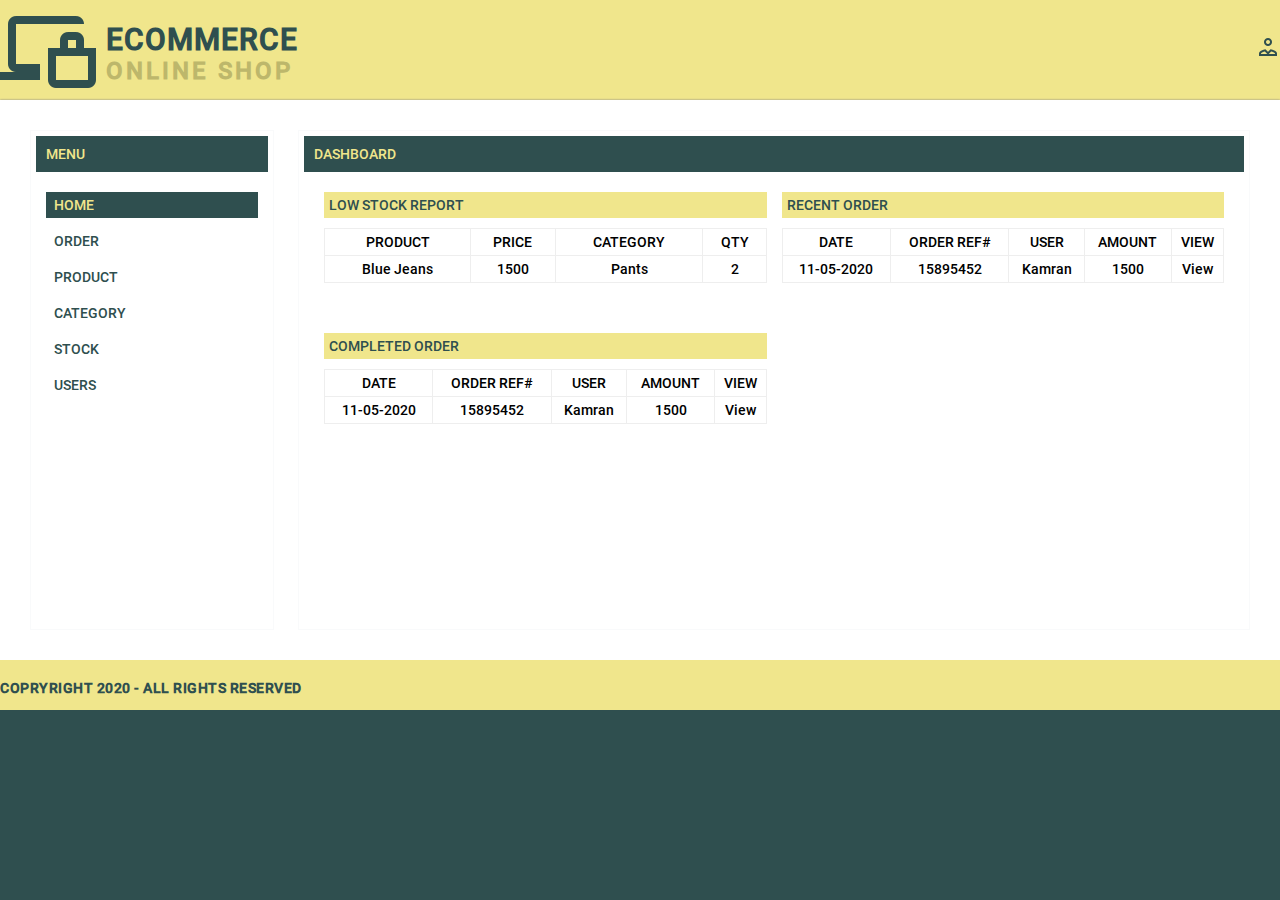
<file: admin/index.html>
<!DOCTYPE html>
<html lang="en">

 	<head>
 		<!-- Meta Tags -->
		<meta charset="UTF-8">
		<meta name="author" content="Kamran Mubarik">
		<meta name="viewport" content="width=device-width, initial-scale=1.0">
		<!-- Title -->
 		<title>Create an E-Commerce Website using HTML, CSS and JS</title>
 		<!-- Style Sheet -->
		<link rel="stylesheet" type="text/css" href="css/style.css" />
 	</head>
<body>

	<header>
		<div class="container">
			<div class="brand">
				<div class="logo">
					<a href="index.html">
						<img src="../img/icons/online_shopping.png">
						<div class="logo-text">
							<p class="big-logo">Ecommerce</p>
							<p class="small-logo">online shop</p>
						</div>
					</a>
				</div> <!-- logo -->
				<div class="shop-icon">
					<div class="dropdown">
						<img src="../img/icons/account.png">
						<div class="dropdown-menu">
							<ul>
								<li><a href="#">My Account</a></li>								
								<li><a href="#">Settings</a></li>
								<li><a href="#">Logout</a></li>
							</ul>
						</div>
					</div>
				</div> <!-- shop icons -->
			</div> <!-- brand -->
		</div> <!-- container -->
	</header> <!-- header -->

	<main>
		
		<div class="main-content">
			<div class="sidebar">
				<h3>Menu</h3>
				<ul>
					<li><a class="active" href="index.html">Home</a></li>
					<li><a href="order.html">Order</a></li>
					<li><a href="product.html">Product</a></li>
					<li><a href="category.html">Category</a></li>
					<li><a href="stock.html">Stock</a></li>
					<li><a href="">Users</a></li>
				</ul>				
			</div>
			<div class="content dashboard">
				<h3>Dashboard</h3>
				<div class="content-data">
					<div class="content-detail">
						<h4>Low Stock Report</h4>
						<table>
							<thead>
								<tr>
									<th>Product</th>
									<th>Price</th>
									<th>Category</th>
									<th>Qty</th>
								</tr>
							</thead>
							<tbody>
								<tr>
									<td>Blue Jeans</td>
									<td>1500</td>
									<td>Pants</td>
									<td>2</td>
								</tr>
							</tbody>
						</table>
					</div>
					<div class="content-detail">
						<h4>Recent Order</h4>
						<table>
							<thead>
								<tr>
									<th>Date</th>
									<th>Order Ref#</th>
									<th>User</th>
									<th>Amount</th>
									<th>View</th>									
								</tr>
							</thead>
							<tbody>
								<tr>
									<td>11-05-2020</td>
									<td>15895452</td>
									<td>Kamran</td>
									<td>1500</td>
									<td>View</td>
								</tr>
							</tbody>
						</table>
					</div>
					<div class="content-detail">
						<h4>Completed Order</h4>
						<table>
							<thead>
								<tr>
									<th>Date</th>
									<th>Order Ref#</th>
									<th>User</th>
									<th>Amount</th>
									<th>View</th>									
								</tr>
							</thead>
							<tbody>
								<tr>
									<td>11-05-2020</td>
									<td>15895452</td>
									<td>Kamran</td>
									<td>1500</td>
									<td>View</td>
								</tr>
							</tbody>
						</table>
					</div>
				</div>
			</div>
		</div>		

	</main> <!-- Main Area -->

	<footer>
		<div class="container">
			<div class="footer-bar">
				<div class="copyright-text">
					<p>Copryright 2020 - All Rights Reserved</p>
				</div>
			</div> <!-- Footer Bar -->
		</div>
	</footer> <!-- Footer Area -->

</body>

</html>
</file>
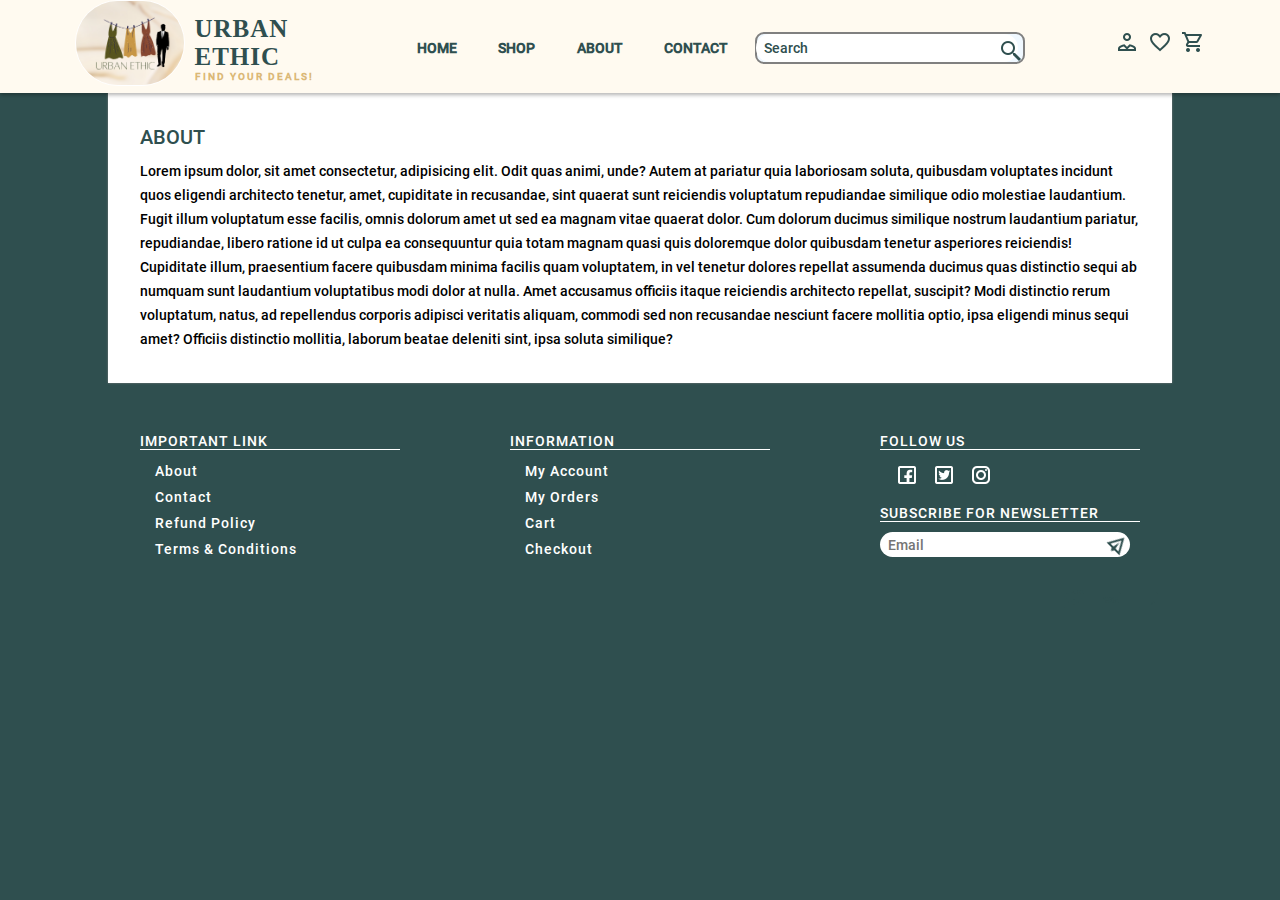
<file: about.html>
<!DOCTYPE html>
<html lang="en">
  <head>
    <script src="https://code.jquery.com/jquery-1.10.2.js"></script>
    <!-- Meta Tags -->
    <meta charset="UTF-8" />
    <meta name="author" content="Kamran Mubarik" />
    <meta name="viewport" content="width=device-width, initial-scale=1.0" />
    <!-- Title -->
    <title>E-Commerce Online Shop</title>
    <!-- Style Sheet -->
    <link rel="stylesheet" type="text/css" href="css/style.css" />
  </head>
  <body>
    <header>
      <div class="container">
        <!--Navigation bar-->
        <div id="nav-placeholder"></div>

        <script>
          $(function () {
            $("#nav-placeholder").load("nav.html");
          });
        </script>
        <!--end of Navigation bar-->
      </div>
      <!-- container -->
    </header>
    <!-- header -->

    <div class="container">
      <main>
        <div class="about">
          <h2 class="heading">About</h2>
          <p>
            Lorem ipsum dolor, sit amet consectetur, adipisicing elit. Odit quas
            animi, unde? Autem at pariatur quia laboriosam soluta, quibusdam
            voluptates incidunt quos eligendi architecto tenetur, amet,
            cupiditate in recusandae, sint quaerat sunt reiciendis voluptatum
            repudiandae similique odio molestiae laudantium. Fugit illum
            voluptatum esse facilis, omnis dolorum amet ut sed ea magnam vitae
            quaerat dolor. Cum dolorum ducimus similique nostrum laudantium
            pariatur, repudiandae, libero ratione id ut culpa ea consequuntur
            quia totam magnam quasi quis doloremque dolor quibusdam tenetur
            asperiores reiciendis! Cupiditate illum, praesentium facere
            quibusdam minima facilis quam voluptatem, in vel tenetur dolores
            repellat assumenda ducimus quas distinctio sequi ab numquam sunt
            laudantium voluptatibus modi dolor at nulla. Amet accusamus officiis
            itaque reiciendis architecto repellat, suscipit? Modi distinctio
            rerum voluptatum, natus, ad repellendus corporis adipisci veritatis
            aliquam, commodi sed non recusandae nesciunt facere mollitia optio,
            ipsa eligendi minus sequi amet? Officiis distinctio mollitia,
            laborum beatae deleniti sint, ipsa soluta similique?
          </p>
        </div>
      </main>
      <!-- Main Area -->
    </div>

    <!-- footer start -->
    <div id="footer-placeholder"></div>

        <script>
          $(function () {
            $("#footer-placeholder").load("footer.html");
          });
        </script>
        <!-- footer end -->
  </body>
</html>
</file>
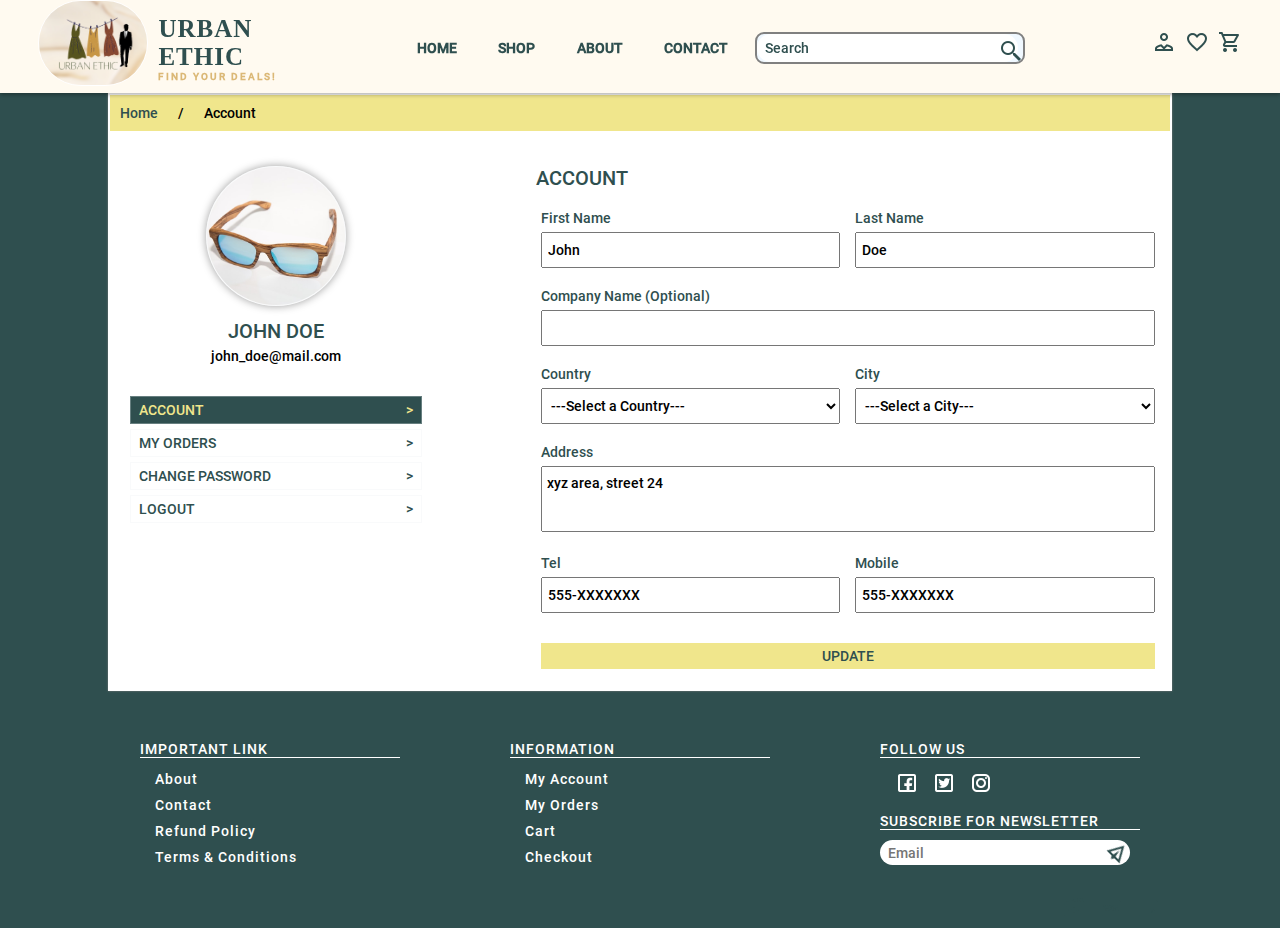
<file: account.html>
<!DOCTYPE html>
<html lang="en">

 	<head>
 		<!-- Meta Tags -->
		<meta charset="UTF-8">
		<meta name="author" content="Kamran Mubarik">
		<meta name="viewport" content="width=device-width, initial-scale=1.0">
		<!-- Title -->
 		<title>E-Commerce Online Shop</title>
 		<!-- Style Sheet -->
		<link rel="stylesheet" type="text/css" href="css/style.css" />
		<!-- Javascript -->	
		<script type="text/javascript" src="js/jquery.min.js"></script>
 	</head>
<body>

	<header>
	<!--Navigation bar-->
			<div id="nav-placeholder"></div>

			<script>
			  $(function () {
				$("#nav-placeholder").load("nav.html");
			  });
			</script>
			<!--end of Navigation bar-->
		
	</header> <!-- header -->

	<div class="container">
		<main>
			<div class="breadcrumb">
				<ul>
					<li><a href="index.html">Home</a></li>
					<li> / </li>
					<li>Account</li>
				</ul>
			</div> <!-- End of Breadcrumb-->
			
			<div class="account-page">
				<div class="profile">
					<div class="profile-img">
						<img src="img/product/img5.jpg">
						<h2>John Doe</h2>
						<p>john_doe@mail.com</p>
					</div>
					<ul>
						<li><a href="account.html" class="active">Account <span>></span></a></li>
						<li><a href="orders.html">My Orders <span>></span></a></li>
						<li><a href="change-password.html">Change Password <span>></span></a></li>
						<li><a href="">Logout <span>></span></a></li>
					</ul>
				</div>
				<div class="account-detail">
					<h2>Account</h2>
					<div class="billing-detail">					
						<form class="checkout-form">
							<div class="form-inline">
								<div class="form-group">
									<label>First Name</label>
									<input type="text" id="fname" name="fname" value="John">
								</div>
								<div class="form-group">
									<label>Last Name</label>
									<input type="text" id="lname" name="lname" value="Doe">
								</div>
							</div>
							<div class="form-group">
								<label>Company Name (Optional)</label>
								<input type="text" id="cname" name="cname">
							</div>
							<div class="form-inline">
								<div class="form-group">
									<label>Country</label>
									<select id="country" name="country">
										<option selected>---Select a Country---</option>
										<option value="pakistan">Pakistan</option>
									</select>
								</div>
								<div class="form-group">
									<label>City</label>
									<select id="city" name="city">
										<option selected>---Select a City---</option>
										<option value="karachi">Karachi</option>
									</select>
								</div>
							</div>
							<div class="form-group">
								<label>Address</label>
								<textarea style="resize:none" id="address" name="address" rows="3">xyz area, street 24 </textarea>
							</div>
							<div class="form-inline">					
								<div class="form-group">
									<label>Tel</label>
									<input type="text" id="tel" name="tel" minlength="11" maxlength="11" value="555-XXXXXXX">
								</div>
								<div class="form-group">
									<label>Mobile</label>
									<input type="text" id="mobile" name="mobile" minlength="11" maxlength="11" value="555-XXXXXXX">
								</div>
							</div>
							<div class="form-group">
								<label></label>
								<input type="submit" id="update" name="update" value="Update">
							</div>
						</form>		
					</div>
				</div>				
			</div>		
		</main> <!-- Main Area -->
	</div>

	<!-- footer start -->
    <div id="footer-placeholder"></div>

        <script>
          $(function () {
            $("#footer-placeholder").load("footer.html");
          });
        </script>
        <!-- footer end -->

</body>

</html>
</file>
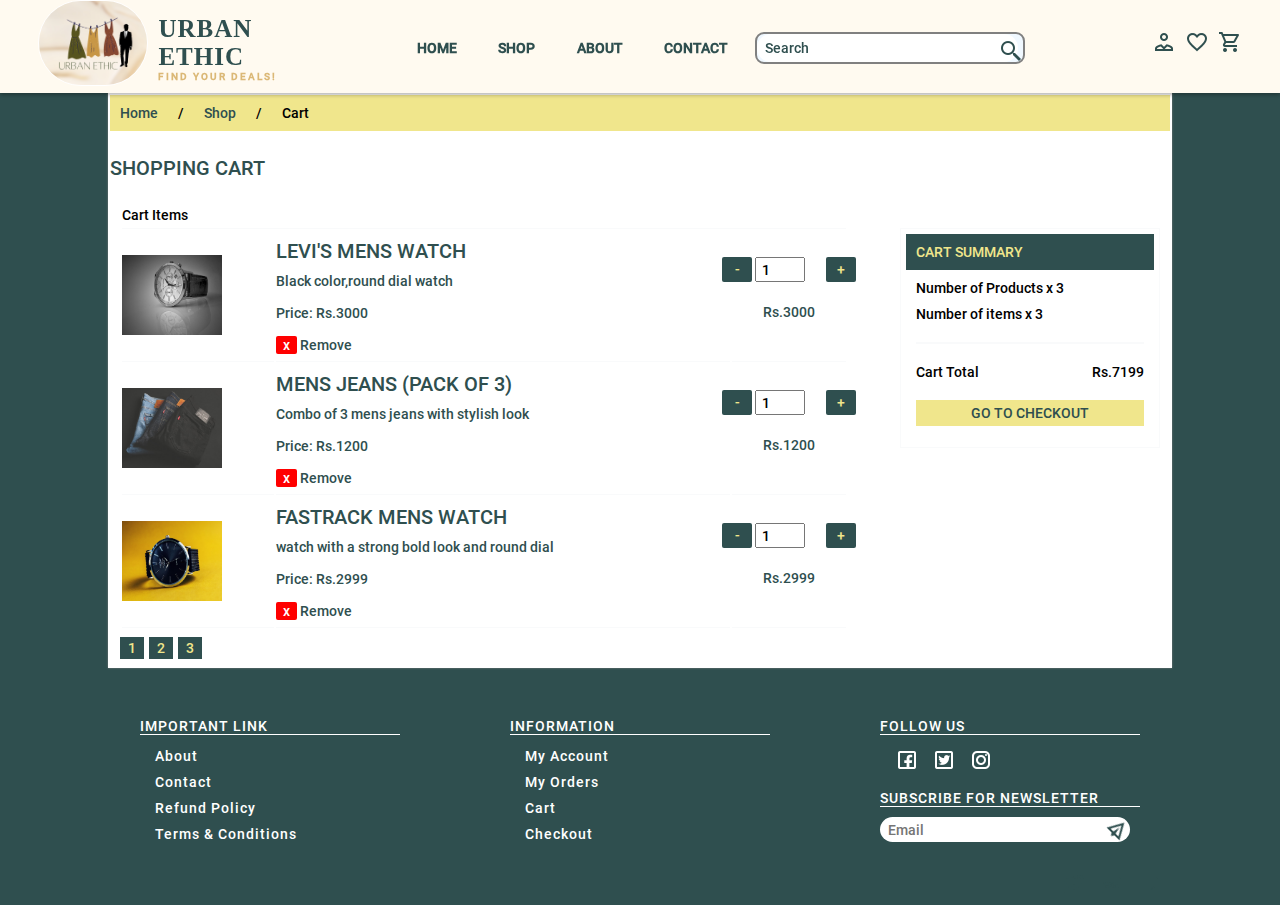
<file: cart.html>
<!DOCTYPE html>
<html lang="en">

 	<head>
 		<!-- Meta Tags -->
		<meta charset="UTF-8">
		<meta name="author" content="Kamran Mubarik">
		<meta name="viewport" content="width=device-width, initial-scale=1.0">
		<!-- Title -->
 		<title>Urban Ethic | Cart</title>
 		<!-- Style Sheet -->
		<link rel="stylesheet" type="text/css" href="css/style.css" />
		<!-- Javascript -->	
		<script type="text/javascript" src="js/jquery.min.js"></script>
  		<script>
  			$(document).ready(function(){
  				
  				$('.prev').on("click", function(){

  					var prev = $(this).closest('.qty').find("input").val();
  					
  					if (prev == 1) {
  						$(this).closest('.qty').find("input").val('1');
  					}else{
  						var prevVal = prev - 1;
  						$(this).closest('.qty').find("input").val(prevVal);
  					}  					
  				});
  				$('.next').on("click", function(){

  					var next = $(this).closest('.qty').find("input").val();
  					
  					if (next == 10) {
  						$(this).closest('.qty').find("input").val('10');
  					}else{
  						var nextVal = ++next;
  						$(this).closest('.qty').find("input").val(nextVal);
  					}  					
  				});
  			});
  		</script>
 	</head>
<body>

	<header>
		
			<!--Navigation bar-->
			<div id="nav-placeholder"></div>

			<script>
			  $(function () {
				$("#nav-placeholder").load("nav.html");
			  });
			</script>
			<!--end of Navigation bar-->
	</header> <!-- header -->

	<div class="container">
		<main>
			<div class="breadcrumb">
				<ul>
					<li><a href="index.html">Home</a></li>
					<li> / </li>
					<li><a href="shop.html">Shop</a></li>
					<li> / </li>
					<li>Cart</li>
				</ul>
			</div> <!-- End of Breadcrumb-->

			<h2>Shopping Cart</h2>
			<div class="cart-page">
				<div class="cart-items">					
					<table>
						<thead>
							<tr>
								<th colspan="3">Cart Items</th>
							</tr>
						</thead>
						<tbody>
							<tr>
								<td style="width: 20%;"><img src="img/product/img1.jpg"></td>
								<td style="width: 60%;">
									<h2>Levi's Mens Watch</h2>
									<p>Black color,round dial watch</p>
									<br>
									<h3>Price: Rs.3000</h3>
									<br>
									<a href="">x</a> Remove
								</td>
								<td class="qty" style="width: 15%;">
									<div class="prev">-</div>
									<div class="next">+</div>
									<input type="number" name="cartNumber" class="cartNumber" value="1" min="1" max="10">
									<br><br>
									<h3>Rs.3000</h3>
								</td>
							</tr>
							<tr>
								<td style="width: 20%;"><img src="img/product/img2.jpg"></td>
								<td style="width: 60%;">
									<h2>Mens Jeans (pack of 3)</h2>
									<p >Combo of 3 mens jeans with stylish look</p>
									<br>
									<h3>Price: Rs.1200</h3>
									<br>
									<a href="">x</a> Remove
								</td>
								<td class="qty" style="width: 15%;">
									<div class="prev">-</div>
									<div class="next">+</div>
									<input type="number" name="cartNumber" class="cartNumber" value="1" min="1" max="10">
									<br><br>
									<h3>Rs.1200</h3>
								</td>
							</tr>
							<tr>
								<td style="width: 20%;"><img src="img/product/img3.jpg"></td>
								<td style="width: 60%;">
									<h2>Fastrack Mens watch</h2>
									<p >watch with a strong bold look and round dial</p>
									<br>
									<h3>Price: Rs.2999</h3>
									<br>
									<a href="">x</a> Remove
								</td>
								<td class="qty" style="width: 15%;">
									<div class="prev">-</div>
									<div class="next">+</div>
									<input type="number" name="cartNumber" class="cartNumber" value="1" min="1" max="10">
									<br><br>
									<h3>Rs.2999</h3>
								</td>
							</tr>						
						</tbody>	
					</table>
					<div class="pagination">
						<ul>
							<li><a href="#">1</a></li>
							<li><a href="#">2</a></li>
							<li><a href="#">3</a></li>
						</ul>
					</div>
				</div>
				<div class="cart-summary">
					<div class="checkout-total">
						<h3>Cart Summary</h3>
						<ul>
							<li>Number of Products x 3</li>
							<li>Number of items x 3</li>
							<hr>
							<li>Cart Total <span style="float: right;">Rs.7199</span></li>
							<li><a href="checkout.html">Go to Checkout</a></li>
						</ul>
					</div>
				</div>
			</div>		
		</main> <!-- Main Area -->
	</div>

	<!-- footer start -->
    <div id="footer-placeholder"></div>

        <script>
          $(function () {
            $("#footer-placeholder").load("footer.html");
          });
        </script>
        <!-- footer end -->

</body>

</html>
</file>
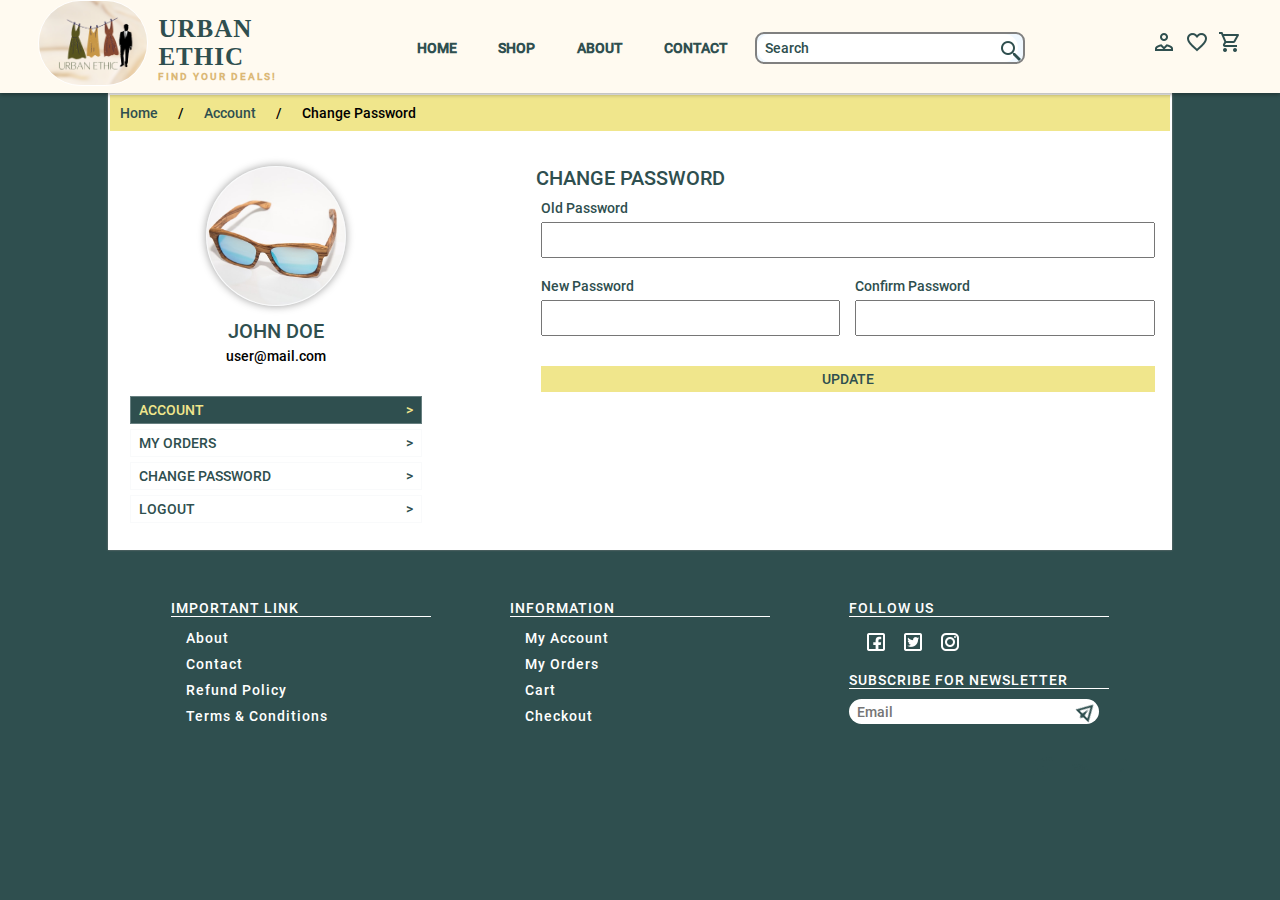
<file: change-password.html>
<!DOCTYPE html>
<html lang="en">

 	<head>
 		<!-- Meta Tags -->
		<meta charset="UTF-8">
		<meta name="author" content="Kamran Mubarik">
		<meta name="viewport" content="width=device-width, initial-scale=1.0">
		<!-- Title -->
 		<title>E-Commerce Online Shop</title>
 		<!-- Style Sheet -->
		<link rel="stylesheet" type="text/css" href="css/style.css" />
		<!-- Javascript -->	
		<script type="text/javascript" src="js/jquery.min.js"></script>
 	</head>
<body>

	<header>
		<!--Navigation bar-->
        <div id="nav-placeholder"></div>

        <script>
          $(function () {
            $("#nav-placeholder").load("nav.html");
          });
        </script>
        <!--end of Navigation bar-->
	</header> <!-- header -->

	<div class="container">
		<main>
			<div class="breadcrumb">
				<ul>
					<li><a href="index.html">Home</a></li>
					<li> / </li>
					<li><a href="account.html">Account</a></li>
					<li> / </li>
					<li>Change Password</li>
				</ul>
			</div> <!-- End of Breadcrumb-->

			
			<div class="account-page">
				<div class="profile">
					<div class="profile-img">
						<img src="img/product/img5.jpg">
						<h2>John Doe</h2>
						<p>user@mail.com</p>
					</div>						
					<ul>
						<li><a href="account.html" class="active">Account <span>></span></a></li>
						<li><a href="orders.html">My Orders <span>></span></a></li>
						<li><a href="change-password.html">Change Password <span>></span></a></li>
						<li><a href="">Logout <span>></span></a></li>
					</ul>
				</div>
				<div class="account-detail">
					<h2>Change Password</h2>
					<div class="billing-detail">					
						<form class="checkout-form">
							<div class="form-group">
								<label>Old Password</label>
								<input type="password" id="old_password" name="old_password">
							</div>
							<div class="form-inline">
								<div class="form-group">
									<label>New Password</label>
									<input type="password" id="new_password" name="new_password">
								</div>
								<div class="form-group">
									<label>Confirm Password</label>
									<input type="password" id="confirm_password" name="confirm_password">
								</div>
							</div>
							<div class="form-group">
								<label></label>
								<input type="submit" id="update_pass" name="update_pass" value="Update">
							</div>
						</form>		
					</div>
				</div>				
			</div>		
		</main> <!-- Main Area -->
	</div>

	<footer>
		<div class="container">
			<div class="footer-widget">
				<div class="widget">
					<div class="widget-heading">
						<h3>Important Link</h3>
					</div>
					<div class="widget-content">
						<ul>
							<li><a href="about.html">About</a></li>
							<li><a href="contact.html">Contact</a></li>
							<li><a href="refund.html">Refund Policy</a></li>
							<li><a href="terms.html">Terms & Conditions</a></li>
						</ul>
					</div>
				</div>
				<div class="widget">
					<div class="widget-heading">
						<h3>Information</h3>
					</div>
					<div class="widget-content">
						<ul>
							<li><a href="account.html">My Account</a></li>
							<li><a href="orders.html">My Orders</a></li>
							<li><a href="cart.html">Cart</a></li>
							<li><a href="checkout.html">Checkout</a></li>
						</ul>
					</div>
				</div>
				<div class="widget">
					<div class="widget-heading">
						<h3>Follow us</h3>
					</div>
					<div class="widget-content">
						<div class="follow">
							<ul>
								<li><a href="#"><img src="img/icons/facebook.png"></a></li>
								<li><a href="#"><img src="img/icons/twitter.png"></a></li>
								<li><a href="#"><img src="img/icons/instagram.png"></a></li>
							</ul>
						</div>						
					</div>
					<div class="widget-heading">
						<h3>Subscribe for Newsletter</h3>
					</div>
					<div class="widget-content">
						<div class="subscribe">
							<form>
								<div class="form-group">
									<input type="text" class="form-control" name="subscribe" placeholder="Email">
									<img src="img/icons/paper_plane.png">
								</div>
							</form>
						</div>						
					</div>
				</div>
			</div> <!-- Footer Widget -->
			<div class="footer-bar">
				<div class="copyright-text">
					<p>Copyright 2021 - All Rights Reserved</p>
				</div>
				<div class="payment-mode">
					<img src="img/icons/paper_money.png">
					<img src="img/icons/visa.png">
					<img src="img/icons/mastercard.png">
				</div>
			</div> <!-- Footer Bar -->
		</div>
	</footer> <!-- Footer Area -->

</body>

</html>
</file>
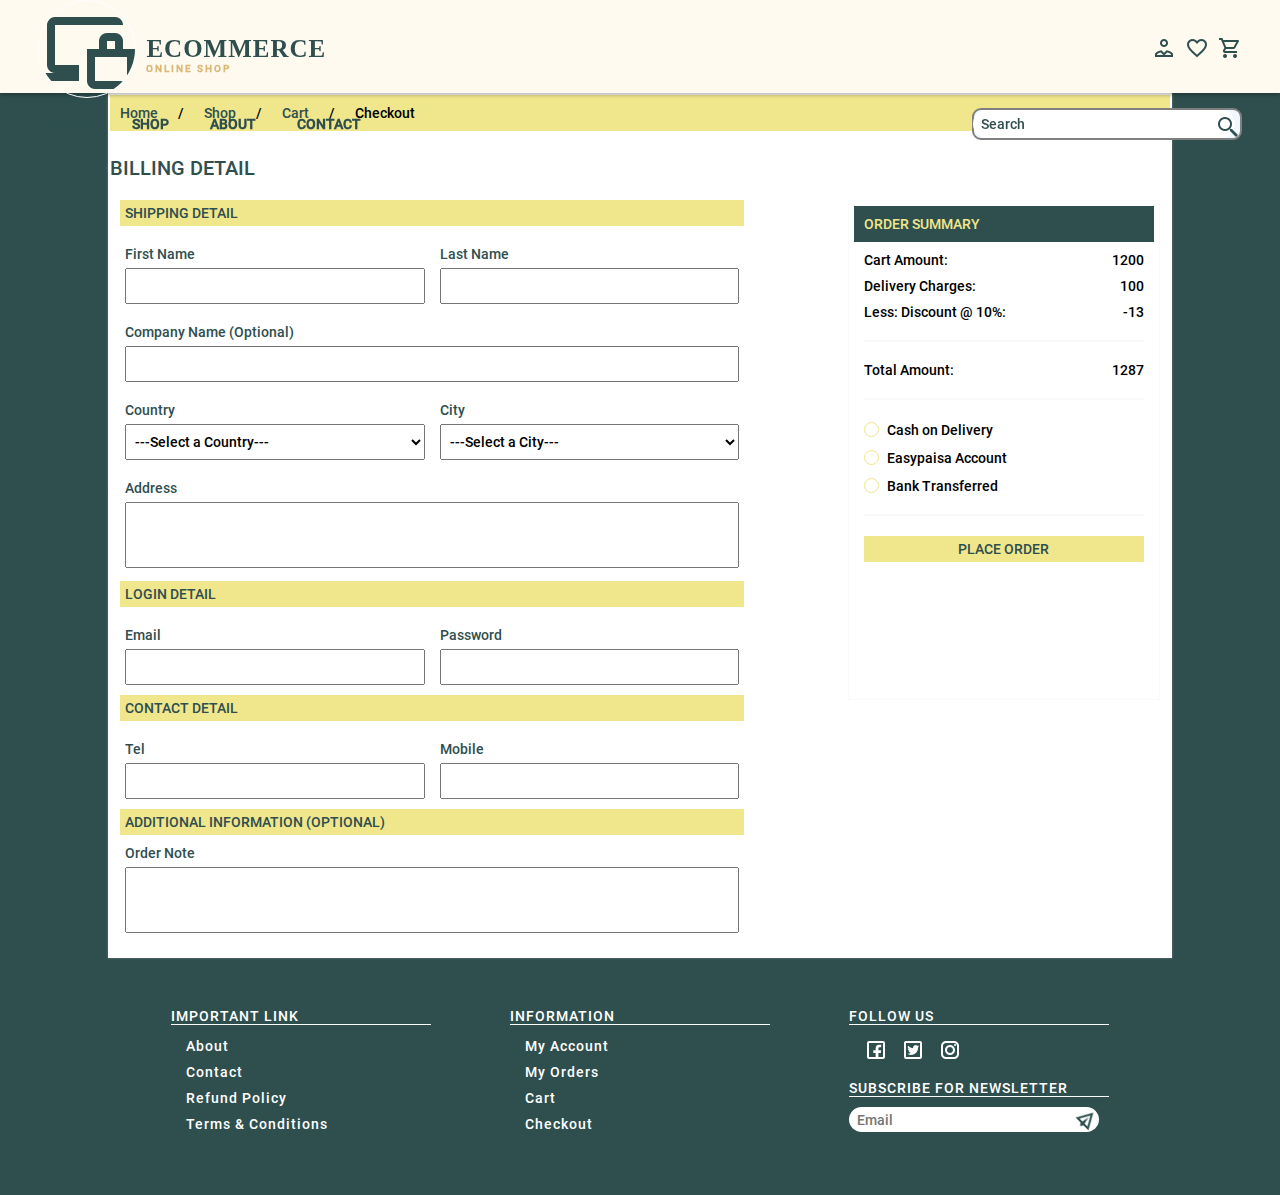
<file: checkout.html>
<!DOCTYPE html>
<html lang="en">

 	<head>
 		<!-- Meta Tags -->
		<meta charset="UTF-8">
		<meta name="author" content="Kamran Mubarik">
		<meta name="viewport" content="width=device-width, initial-scale=1.0">
		<!-- Title -->
 		<title>E-Commerce Online Shop</title>
 		<!-- Style Sheet -->
		<link rel="stylesheet" type="text/css" href="css/style.css" />
		<!-- Javascript -->	
		<script type="text/javascript" src="js/jquery.min.js"></script>
  		<script>
  			$(document).ready(function(){
  				
  				$('input[type="radio"]').change(function(){
  					
  					if (this.value == 'easypaisa') {
  						
  						$('#easypaisaText').css('display', 'block');
  					} 
  					else {
  						$('#easypaisaText').css('display', 'none');
  					}
  					
  				});
  			});
  		</script>
 	</head>
<body>

	<header>
		<div class="container">
			<div class="brand">
				<div class="logo">
					<a href="index.html">
						<img src="img/icons/online_shopping.png">
						<div class="logo-text">
							<p class="big-logo">Ecommerce</p>
							<p class="small-logo">online shop</p>
						</div>
					</a>
				</div> <!-- logo -->
				<div class="shop-icon">
					<div class="dropdown">
						<img src="img/icons/account.png">
						<div class="dropdown-menu">
							<ul>
								<li><a href="account.html">My Account</a></li>
								<li><a href="orders.html">My Orders</a></li>
							</ul>
						</div>
					</div>
					<div class="dropdown">
						<img src="img/icons/heart.png">
						<div class="dropdown-menu wishlist-item">
							<table border="1">
								<thead>
									<tr>
										<th>Image</th>
										<th>Product Name</th>
									</tr>
								</thead>
								<tbody>
									<tr>
										<td><img src="img/product/img1.jpg"></td>
										<td>product name</td>
									</tr>
									<tr>
										<td><img src="img/product/img2.jpg"></td>
										<td>product name</td>
									</tr>
								</tbody>
							</table>
						</div>
					</div>
					<div class="dropdown">
						<img src="img/icons/shopping_cart.png">
						<div class="dropdown-menu cart-item">
							<table border="1">
								<thead>
									<tr>
										<th>Image</th>
										<th>Product Name</th>
										<th class="center">Price</th>
										<th class="center">Qty.</th>
										<th class="center">Amount</th>
									</tr>
								</thead>
								<tbody>
									<tr>
										<td><img src="img/product/img1.jpg"></td>
										<td>product name</td>
										<td class="center">1200</td>
										<td class="center">2</td>
										<td class="center">2400</td>
									</tr>
									<tr>
										<td><img src="img/product/img2.jpg"></td>
										<td>product name</td>
										<td class="center">1500</td>
										<td class="center">2</td>
										<td class="center">3000</td>
									</tr>
								</tbody>
							</table>
						</div>
					</div>
				</div> <!-- shop icons -->
			</div> <!-- brand -->

			<div class="menu-bar">
				<div class="menu">
					<ul>
						<li><a href="index.html">Home</a></li>
						<li><a href="shop.html">Shop</a></li>
						<li><a href="about.html">About</a></li>
						<li><a href="contact.html">Contact</a></li>
					</ul>
				</div>
				<div class="search-bar">
					<form>
						<div class="form-group">
							<input type="text" class="form-control" name="search" placeholder="Search">
							<img src="img/icons/search.png">
						</div>
					</form>
				</div>
			</div> <!-- menu -->
		</div> <!-- container -->
	</header> <!-- header -->

	<div class="container">
		<main>
			<div class="breadcrumb">
				<ul>
					<li><a href="index.html">Home</a></li>
					<li> / </li>
					<li><a href="shop.html">Shop</a></li>
					<li> / </li>
					<li><a href="cart.html">Cart</a></li>
					<li> / </li>
					<li>Checkout</li>
				</ul>
			</div> <!-- End of Breadcrumb-->

			<h2>Billing Detail</h2>
			<div class="checkout-page">
				<div class="billing-detail">					
					<form class="checkout-form">
						<h4>Shipping Detail</h4>
						<div class="form-inline">
							<div class="form-group">
								<label>First Name</label>
								<input type="text" id="fname" name="fname">
							</div>
							<div class="form-group">
								<label>Last Name</label>
								<input type="text" id="lname" name="lname">
							</div>
						</div>
						<div class="form-group">
							<label>Company Name (Optional)</label>
							<input type="text" id="cname" name="cname">
						</div>
						<div class="form-inline">
							<div class="form-group">
								<label>Country</label>
								<select id="country" name="country">
									<option>---Select a Country---</option>
									<option>Pakistan</option>
								</select>
							</div>
							<div class="form-group">
								<label>City</label>
								<select id="cityy" name="cityy">
									<option>---Select a City---</option>
									<option>Karachi</option>
								</select>
							</div>
						</div>
						<div class="form-group">
							<label>Address</label>
							<textarea style="resize:none" id="address" name="address" rows="3"></textarea>
						</div>
						<h4>Login Detail</h4>
						<div class="form-inline">					
							<div class="form-group">
								<label>Email</label>
								<input type="email" id="email" name="email" autocomplete="off">
							</div>
							<div class="form-group">
								<label>Password</label>
								<input type="password" id="password" name="password" autocomplete="off">
							</div>
						</div>
						<h4>Contact Detail</h4>
						<div class="form-inline">					
							<div class="form-group">
								<label>Tel</label>
								<input type="text" id="tel" name="tel" minlength="11" maxlength="11">
							</div>
							<div class="form-group">
								<label>Mobile</label>
								<input type="text" id="mobile" name="mobile" minlength="11" maxlength="11">
							</div>
						</div>
						<h4>Additional Information (Optional)</h4>
						<div class="form-group">
							<label>Order Note</label>
							<textarea style="resize:none" id="address" name="address" rows="3"></textarea>
						</div>					
				</div>
				<div class="order-summary">
					<div class="checkout-total">
						<h3>Order Summary</h3>
						<ul>
							<li>Cart Amount: <span>1200</span></li>
							<li>Delivery Charges: <span>100</span></li>
							<li>Less: Discount @ 10%: <span>-13</span></li>
							<hr>
							<li>Total Amount: <span>1287</span></li>
							<hr>
							<li><input type="radio" name="payment"> Cash on Delivery</li>
							<li><input type="radio" id="easypaisa" name="payment" value="easypaisa"> Easypaisa Account</li>
							<li>
								<textarea id="easypaisaText" rows="5" disabled="disable">Please deposit the payment in our easypaisa account# 030X-XXXXXXX after confirm payment kindly send us payment slip and order transaction id on above number.</textarea>
							</li>
							<li><input type="radio" name="payment"> Bank Transferred</li>
							<hr>
							<li><input type="submit" name="order" value="Place Order"></li>
						</ul>
					</div>
					</form> <!-- End of Checkout Form -->
				</div>
			</div>		
		</main> <!-- Main Area -->
	</div>

	<footer>
		<div class="container">
			<div class="footer-widget">
				<div class="widget">
					<div class="widget-heading">
						<h3>Important Link</h3>
					</div>
					<div class="widget-content">
						<ul>
							<li><a href="about.html">About</a></li>
							<li><a href="contact.html">Contact</a></li>
							<li><a href="refund.html">Refund Policy</a></li>
							<li><a href="terms.html">Terms & Conditions</a></li>
						</ul>
					</div>
				</div>
				<div class="widget">
					<div class="widget-heading">
						<h3>Information</h3>
					</div>
					<div class="widget-content">
						<ul>
							<li><a href="account.html">My Account</a></li>
							<li><a href="orders.html">My Orders</a></li>
							<li><a href="cart.html">Cart</a></li>
							<li><a href="checkout.html">Checkout</a></li>
						</ul>
					</div>
				</div>
				<div class="widget">
					<div class="widget-heading">
						<h3>Follow us</h3>
					</div>
					<div class="widget-content">
						<div class="follow">
							<ul>
								<li><a href="#"><img src="img/icons/facebook.png"></a></li>
								<li><a href="#"><img src="img/icons/twitter.png"></a></li>
								<li><a href="#"><img src="img/icons/instagram.png"></a></li>
							</ul>
						</div>						
					</div>
					<div class="widget-heading">
						<h3>Subscribe for Newsletter</h3>
					</div>
					<div class="widget-content">
						<div class="subscribe">
							<form>
								<div class="form-group">
									<input type="text" class="form-control" name="subscribe" placeholder="Email">
									<img src="img/icons/paper_plane.png">
								</div>
							</form>
						</div>						
					</div>
				</div>
			</div> <!-- Footer Widget -->
			<div class="footer-bar">
				<div class="copyright-text">
					<p>Copyright 2021 - All Rights Reserved</p>
				</div>
				<div class="payment-mode">
					<img src="img/icons/paper_money.png">
					<img src="img/icons/visa.png">
					<img src="img/icons/mastercard.png">
				</div>
			</div> <!-- Footer Bar -->
		</div>
	</footer> <!-- Footer Area -->

</body>

</html>
</file>
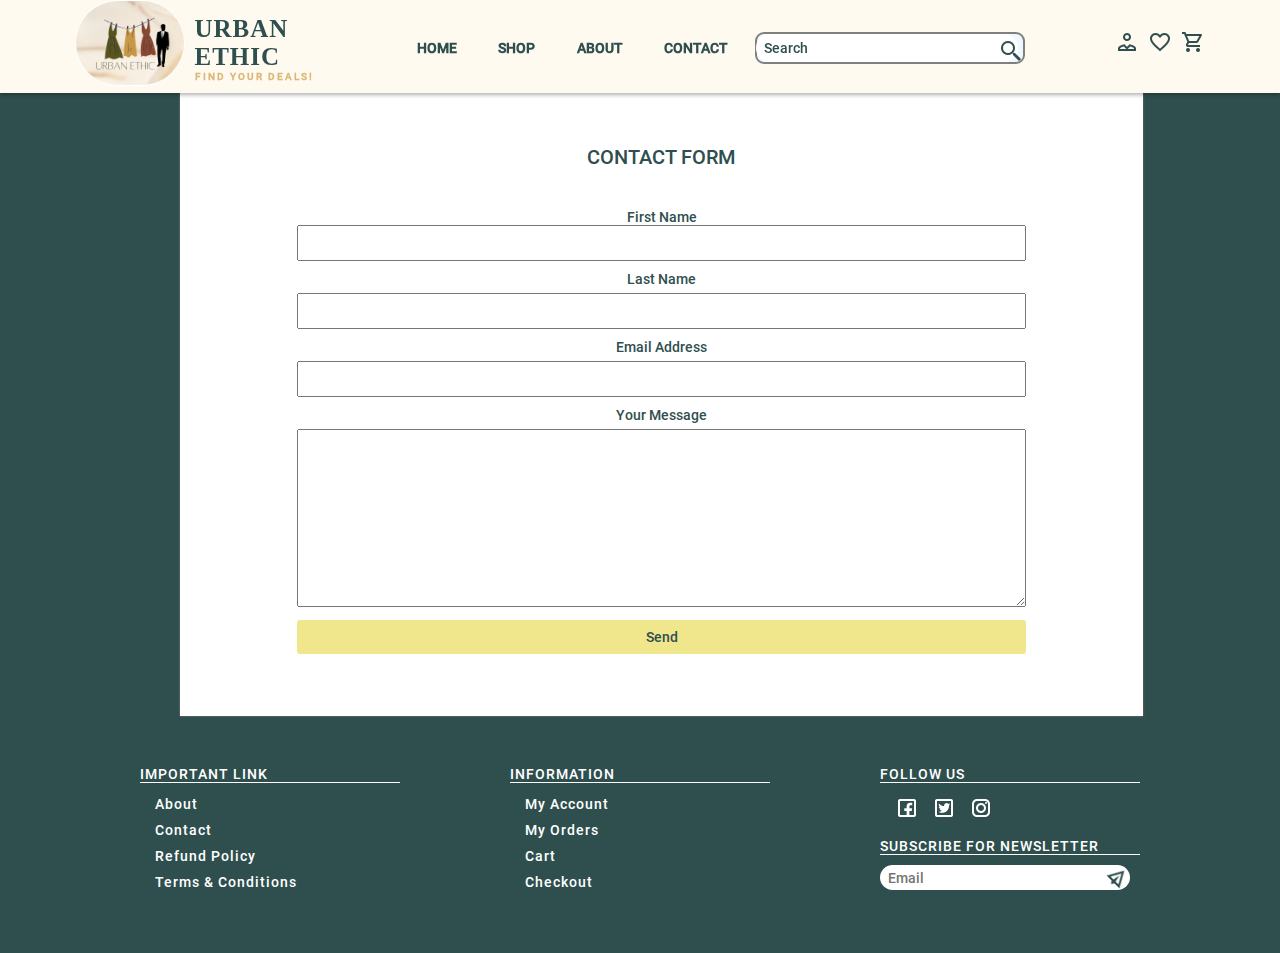
<file: contact.html>
<!DOCTYPE html>
<html lang="en">
  <head>
    <!-- Meta Tags -->
    <meta charset="UTF-8" />
    <meta name="author" content="Kamran Mubarik" />
    <meta name="viewport" content="width=device-width, initial-scale=1.0" />
    <!-- Title -->
    <title>E-Commerce Online Shop</title>
    <!-- Style Sheet -->
    <link rel="stylesheet" type="text/css" href="css/style.css" />
    <script src="https://code.jquery.com/jquery-1.10.2.js"></script>
  </head>
  <body>
    <header>
      <div class="container">
        <!--Navigation bar-->
        <div id="nav-placeholder"></div>

        <script>
          $(function () {
            $("#nav-placeholder").load("nav.html");
          });
        </script>
        <!--end of Navigation bar-->
      </div>
      <!-- container -->
    </header>
    <!-- header -->

    <div style="margin-left: 60px; margin-right: 60px;" class="container">
      <main style="margin-left: 120px; margin-right: 120px;">
        <div style="margin-left: 60px; margin-right: 60px;" class="contact">
          <h2 class="heading">Contact Form</h2>
          <form class="checkout-form">
            <div class="form-group">
              <label>First Name <input type="text" id="fname" name="fname" /></label>
            </div>
            <div class="form-group">
              <label>Last Name</label>
              <input type="text" id="lname" name="lname" />
            </div>
            <div class="form-group">
              <label>Email Address</label>
              <input type="email" id="email" name="email" />
            </div>
            <div class="form-group">
              <label>Your Message</label>
              <textarea name="message" id="message" rows="10"></textarea>
            </div>
            <div class="form-group">
              <label></label>
              <input type="submit" id="contact" name="contact" value="Send" />
            </div>
          </form>
        </div>
      </main>
      <!-- Main Area -->
    </div>

    <!-- footer start -->
    <div id="footer-placeholder"></div>

        <script>
          $(function () {
            $("#footer-placeholder").load("footer.html");
          });
        </script>
        <!-- footer end -->
  </body>
</html>
</file>
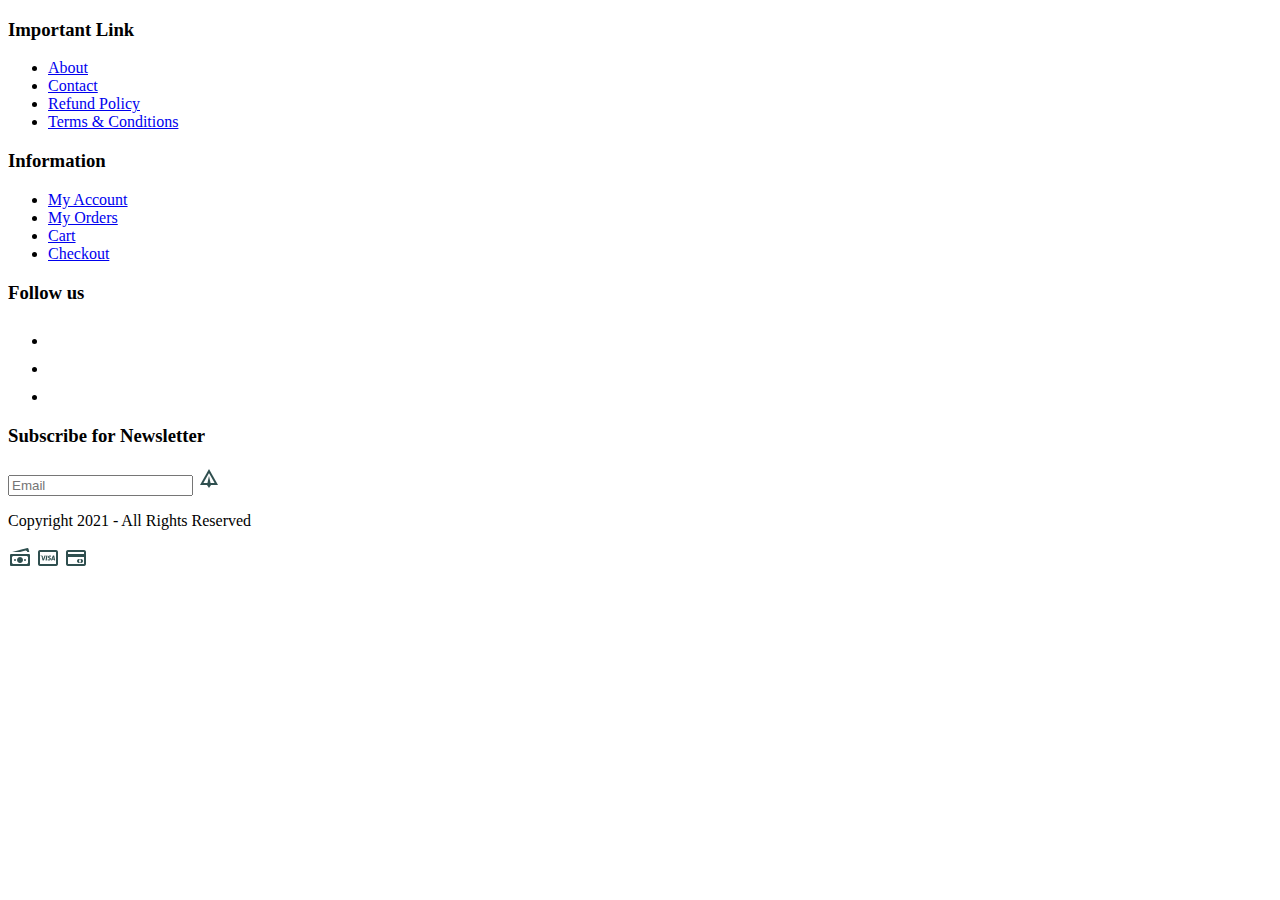
<file: footer.html>
<!DOCTYPE html>
<html lang="en">
<head>
    <meta charset="UTF-8">
    <meta name="viewport" content="width=device-width, initial-scale=1.0">
</head>
<body>
    <footer>
        <div>
          <div class="footer-widget">
            <div class="widget">
              <div class="widget-heading">
                <h3>Important Link</h3>
              </div>
              <div class="widget-content">
                <ul>
                  <li><a href="about.html">About</a></li>
                  <li><a href="contact.html">Contact</a></li>
                  <li><a href="refund.html">Refund Policy</a></li>
                  <li><a href="terms.html">Terms & Conditions</a></li>
                </ul>
              </div>
            </div>
            <div class="widget">
              <div class="widget-heading">
                <h3>Information</h3>
              </div>
              <div class="widget-content">
                <ul>
                  <li><a href="account.html">My Account</a></li>
                  <li><a href="orders.html">My Orders</a></li>
                  <li><a href="cart.html">Cart</a></li>
                  <li><a href="checkout.html">Checkout</a></li>
                </ul>
              </div>
            </div>
            <div class="widget">
              <div class="widget-heading">
                <h3>Follow us</h3>
              </div>
              <div class="widget-content">
                <div class="follow">
                  <ul>
                    <li>
                      <a href="#"><img src="img/icons/facebook.png" /></a>
                    </li>
                    <li>
                      <a href="#"><img src="img/icons/twitter.png" /></a>
                    </li>
                    <li>
                      <a href="#"><img src="img/icons/instagram.png" /></a>
                    </li>
                  </ul>
                </div>
              </div>
              <div class="widget-heading">
                <h3>Subscribe for Newsletter</h3>
              </div>
              <div class="widget-content">
                <div class="subscribe">
                  <form>
                    <div class="form-group">
                      <input
                        type="text"
                        class="form-control"
                        name="subscribe"
                        placeholder="Email"
                      />
                      <img src="img/icons/paper_plane.png" />
                    </div>
                  </form>
                </div>
              </div>
            </div>
          </div>
          <!-- Footer Widget -->
          <div class="footer-bar">
            <div class="copyright-text">
              <p>Copyright 2021 - All Rights Reserved</p>
            </div>
            <div class="payment-mode">
              <img src="img/icons/paper_money.png" />
              <img src="img/icons/visa.png" />
              <img src="img/icons/mastercard.png" />
            </div>
          </div>
          <!-- Footer Bar -->
        </div>
      </footer>
      <!-- Footer Area -->
</body>
</html>
</file>
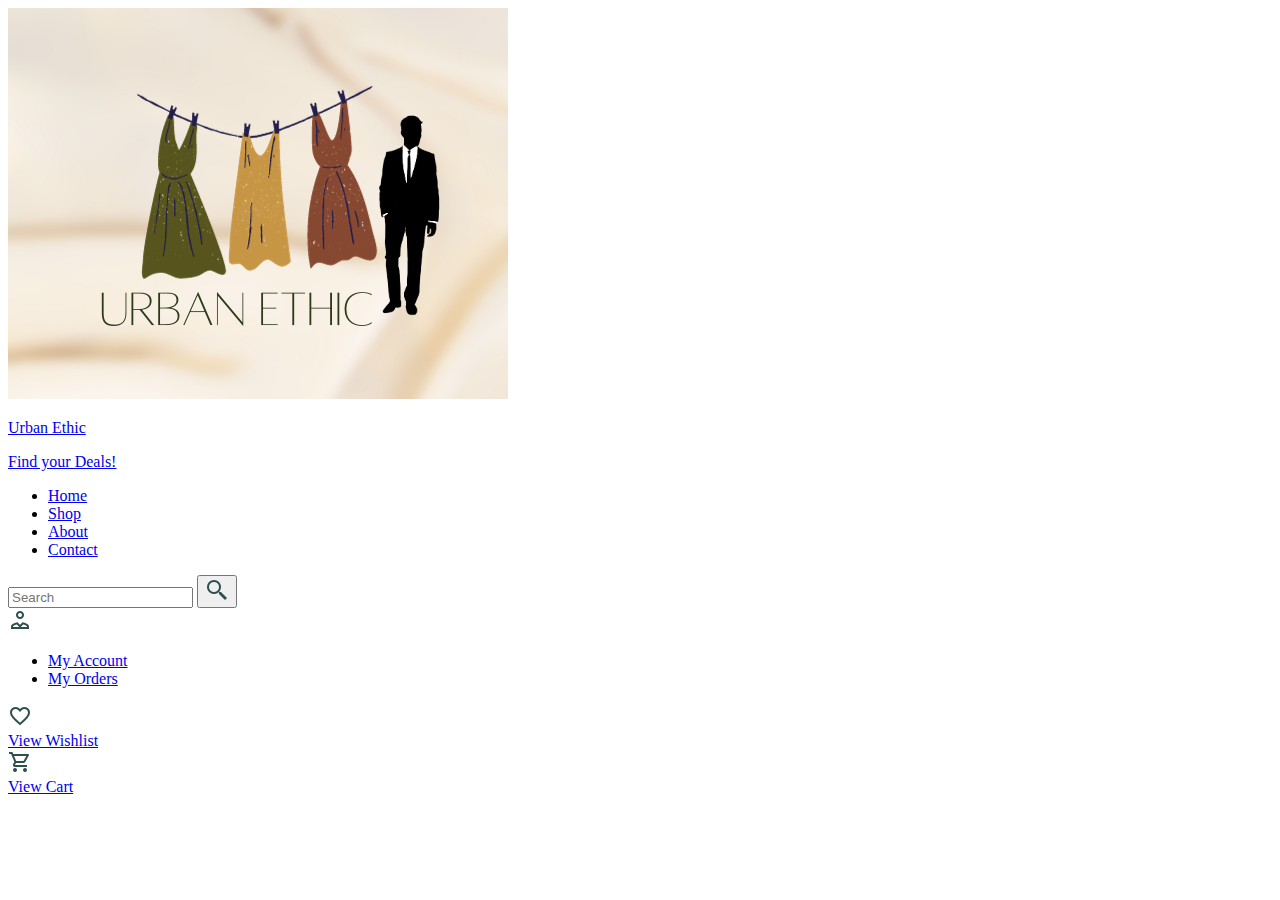
<file: nav.html>
<!DOCTYPE html>
<html lang="en">
  <head>
    <meta charset="UTF-8" />
    <meta name="viewport" content="width=device-width, initial-scale=1.0" />
    <title>Document</title>
  </head>
  <body>
    <div id="navbar">
        <div class="container">
          <div class="brand">
            <div class="logo">
              <a href="index.html">
                <img src="img/URBAN ETHIC.png" alt="logo" />
                <div class="logo-text">
                  <p class="big-logo">Urban Ethic</p>
                  <p class="small-logo">Find your Deals!</p>
                </div>
              </a>
            </div>
            <!-- logo -->
            <div class="menu-bar">
              <div class="menu">
                <ul>
                  <li><a href="index.html">Home</a></li>
                  <li><a href="shop.html">Shop</a></li>
                  <li><a href="about.html">About</a></li>
                  <li><a href="contact.html">Contact</a></li>
                </ul>
              </div>
              <div class="search-bar">
                <form>
                  <div class="form-group">
                    <input
                      type="text"
                      class="form-control"
                      name="search"
                      placeholder="Search"
                    />
                    <button class="btn-search">
                      <img src="img/icons/search.png" />
                    </button>
                  </div>
                </form>
              </div>
            </div>
            <!-- menu -->
            <div class="shop-icon">
              <div class="dropdown">
                <img src="img/icons/account.png" />
                <div class="dropdown-menu">
                  <ul>
                    <li><a href="account.html">My Account</a></li>
                    <li><a href="orders.html">My Orders</a></li>
                  </ul>
                </div>
              </div>
              <div class="dropdown">
                <img src="img/icons/heart.png" />
                <div class="dropdown-menu wishlist-item">
                  <a href="wishlist.html">View Wishlist</a>
                </div>
              </div>
              <div class="dropdown">
                <img src="img/icons/shopping_cart.png" />
                <div class="dropdown-menu cart-item">
                  <a href="cart.html">View Cart</a>
                </div>
              </div>
            </div>
            <!-- shop icons -->
          </div>
          <!-- brand -->
        </div>
        <!-- container -->
     
    </div>
  </body>
</html>
</file>
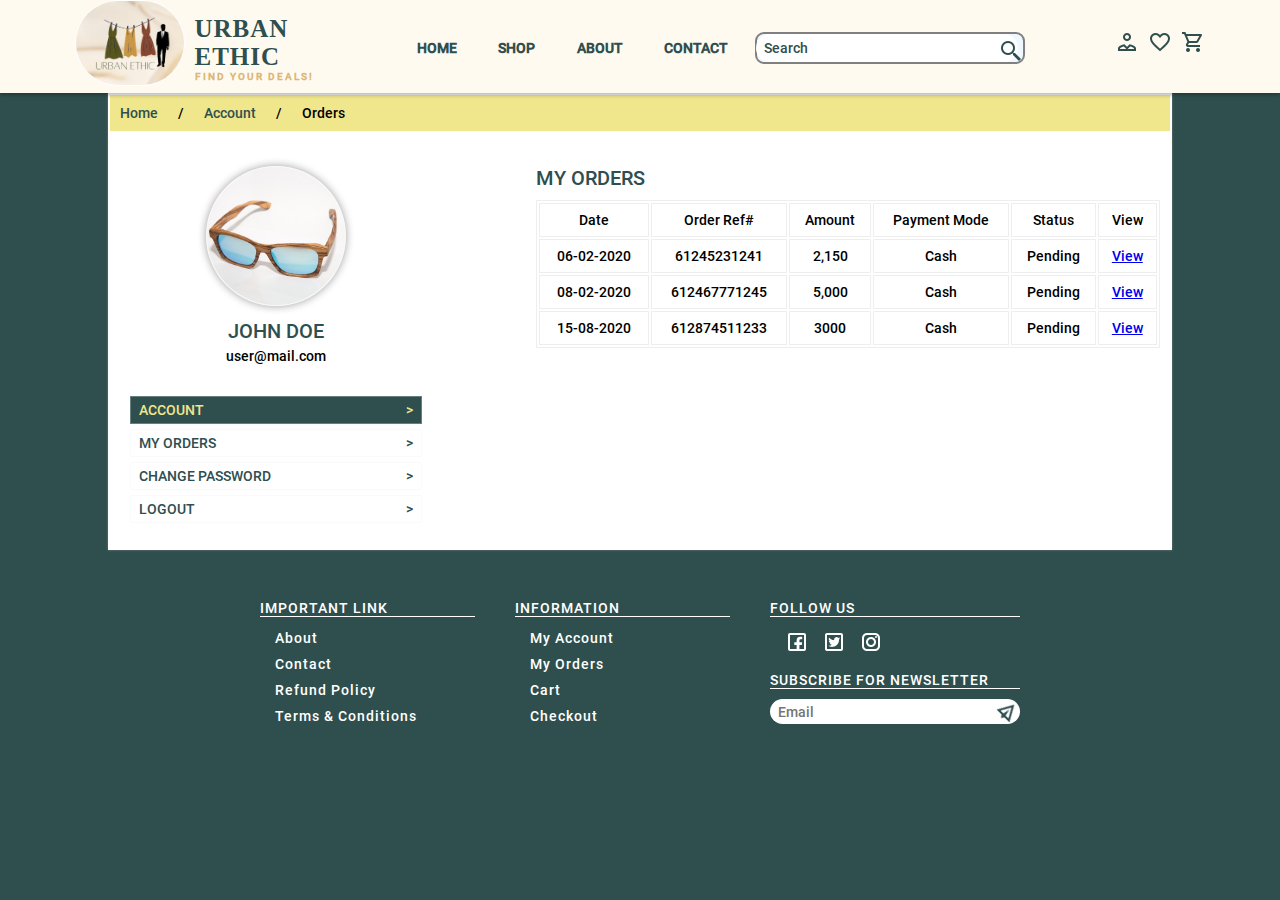
<file: orders.html>
<!DOCTYPE html>
<html lang="en">

 	<head>
 		<!-- Meta Tags -->
		<meta charset="UTF-8">
		<meta name="author" content="Kamran Mubarik">
		<meta name="viewport" content="width=device-width, initial-scale=1.0">
		<!-- Title -->
 		<title>E-Commerce Online Shop</title>
 		<!-- Style Sheet -->
		<link rel="stylesheet" type="text/css" href="css/style.css" />
		<!-- Javascript -->	
		<script type="text/javascript" src="js/jquery.min.js"></script>
 	</head>
<body>

	<header>
		<div class="container">
			<!--Navigation bar-->
			<div id="nav-placeholder"></div>

			<script>
			  $(function () {
				$("#nav-placeholder").load("nav.html");
			  });
			</script>
			<!--end of Navigation bar-->
		</div> <!-- container -->
	</header> <!-- header -->

	<div class="container">
		<main>
			<div class="breadcrumb">
				<ul>
					<li><a href="index.html">Home</a></li>
					<li> / </li>
					<li><a href="account.html">Account</a></li>
					<li> / </li>
					<li>Orders</li>
				</ul>
			</div> <!-- End of Breadcrumb-->

			
			<div class="account-page">
				<div class="profile">
					<div class="profile-img">
						<img src="img/product/img5.jpg">
						<h2>John Doe</h2>
						<p>user@mail.com</p>
					</div>						
					<ul>
						<li><a href="account.html" class="active">Account <span>></span></a></li>
						<li><a href="orders.html">My Orders <span>></span></a></li>
						<li><a href="change-password.html">Change Password <span>></span></a></li>
						<li><a href="">Logout <span>></span></a></li>
					</ul>
				</div>
				<div class="account-detail">					
					<h2>My Orders</h2>
					<div class="order-detail">
						<table>
							<thead>
								<tr>
									<th>Date</th>
									<th>Order Ref#</th>
									<th>Amount</th>
									<th>Payment Mode</th>
									<th>Status</th>
									<th>View</th>
								</tr>
							</thead>
							<tbody>
								<tr>
									<td>06-02-2020</td>
									<td>61245231241</td>
									<td>2,150</td>
									<td>Cash</td>
									<td>Pending</td>
									<td><a href="#">View</a></td>
								</tr>
								<tr>
									<td>08-02-2020</td>
									<td>612467771245</td>
									<td>5,000</td>
									<td>Cash</td>
									<td>Pending</td>
									<td><a href="#">View</a></td>
								</tr>
								<tr>
									<td>15-08-2020</td>
									<td>612874511233</td>
									<td>3000</td>
									<td>Cash</td>
									<td>Pending</td>
									<td><a href="#">View</a></td>
								</tr>	
							</tbody>
						</table>
					</div>
				</div>				
			</div>		
		</main> <!-- Main Area -->
	</div>

	<footer>
		<!-- footer start -->
		<div id="footer-placeholder"></div>

        <script>
          $(function () {
            $("#footer-placeholder").load("footer.html");
          });
        </script>
        <!-- footer end -->
	</footer> <!-- Footer Area -->

</body>

</html>
</file>
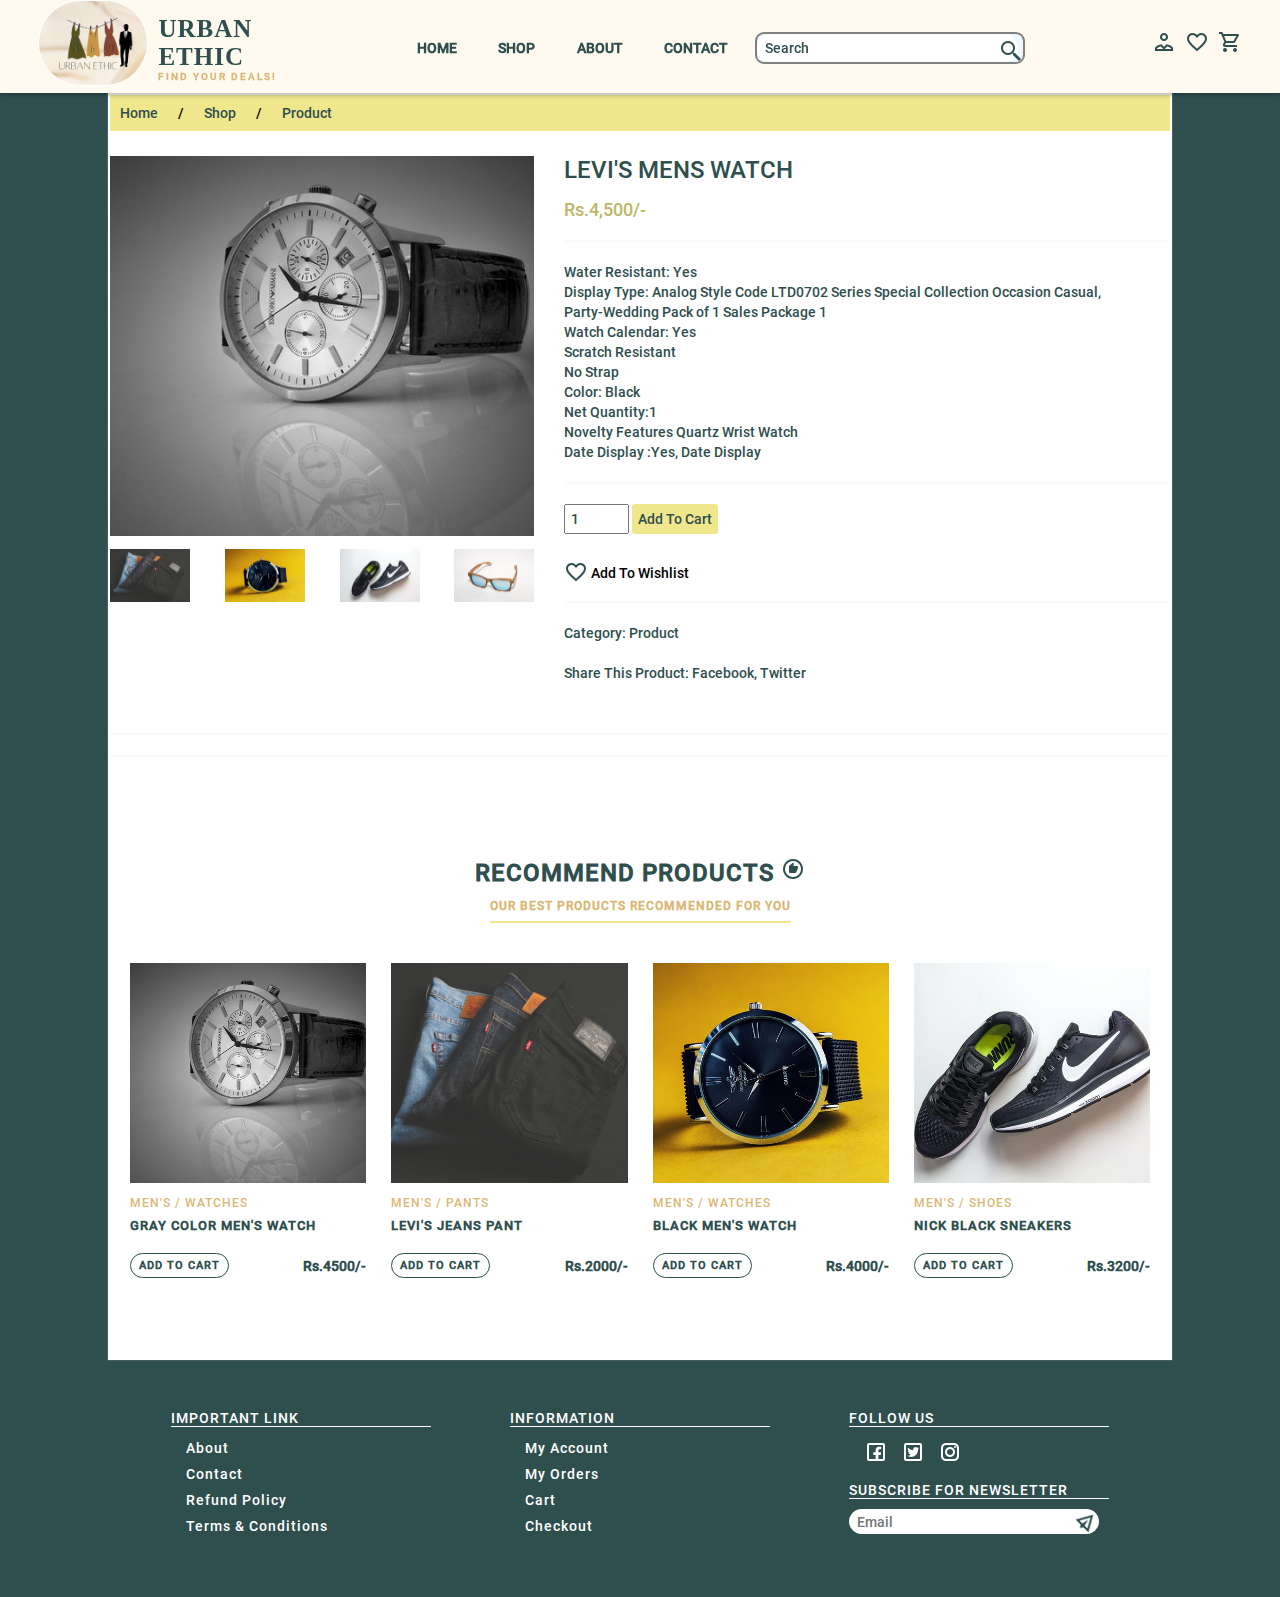
<file: product.html>
<!DOCTYPE html>
<html lang="en">
  <head>
    <!-- Meta Tags -->
    <meta charset="UTF-8" />
    <meta name="author" content="Kamran Mubarik" />
    <meta name="viewport" content="width=device-width, initial-scale=1.0" />
    <!-- Title -->
    <title>Urban Ethic | Product</title>
    <!-- Style Sheet -->
    <link rel="stylesheet" type="text/css" href="css/style.css" />
    <!-- Javascript -->
    <script type="text/javascript" src="js/jquery.min.js"></script>
    <!-- FancyBox -->
    <link
      rel="stylesheet"
      href="fancybox/source/jquery.fancybox.css"
      type="text/css"
      media="screen"
    />
    <script
      type="text/javascript"
      src="fancybox/source/jquery.fancybox.pack.js"
    ></script>

    <!-- Optionally add helpers - button, thumbnail and/or media -->
    <link
      rel="stylesheet"
      href="fancybox/source/helpers/jquery.fancybox-buttons.css"
      type="text/css"
      media="screen"
    />
    <script
      type="text/javascript"
      src="fancybox/source/helpers/jquery.fancybox-buttons.js"
    ></script>
    <script
      type="text/javascript"
      src="fancybox/source/helpers/jquery.fancybox-media.js"
    ></script>

    <link
      rel="stylesheet"
      href="fancybox/source/helpers/jquery.fancybox-thumbs.css"
      type="text/css"
      media="screen"
    />
    <script
      type="text/javascript"
      src="fancybox/source/helpers/jquery.fancybox-thumbs.js"
    ></script>
    <script>
      $(document).ready(function () {
        $(".fancybox").fancybox({
          openEffect: "none",
          closeEffect: "none",

          prevEffect: "none",
          nextEffect: "none",

          closeBtn: false,

          helpers: {
            title: {
              type: "inside",
            },
            buttons: {},
          },

          afterLoad: function () {
            this.title =
              "Image " +
              (this.index + 1) +
              " of " +
              this.group.length +
              (this.title ? " - " + this.title : "");
          },
        });
      });
    </script>
  </head>
  <body>
    <header>
      <!--Navigation bar-->
      <div id="nav-placeholder"></div>

      <script>
        $(function () {
          $("#nav-placeholder").load("nav.html");
        });
      </script>
      <!--end of Navigation bar-->
    </header>
    <!-- header -->

    <div class="container">
      <main>
        <div class="breadcrumb">
          <ul>
            <li><a href="index.html">Home</a></li>
            <li>/</li>
            <li><a href="">Shop</a></li>
            <li>/</li>
            <li><a href="">Product</a></li>
          </ul>
        </div>
        <!-- End of Breadcrumb-->

        <div class="single-product">
          <div class="images-section">
            <div class="larg-img">
              <img src="img/product/img1.jpg" />
            </div>
            <div class="small-img">
              <a class="fancybox" rel="group" href="img/product/img2.jpg">
                <img src="img/product/img2.jpg" />
              </a>
              <a class="fancybox" rel="group" href="img/product/img3.jpg">
                <img src="img/product/img3.jpg" />
              </a>
              <a class="fancybox" rel="group" href="img/product/img4.jpg">
                <img src="img/product/img4.jpg" />
              </a>
              <a class="fancybox" rel="group" href="img/product/img5.jpg">
                <img src="img/product/img5.jpg" />
              </a>
            </div>
          </div>
          <!-- End of Images Section-->

          <div class="product-detail">
            <div class="product-name">
              <h2>Levi's Mens Watch</h2>
            </div>
            <div class="product-price">
              <h3>Rs.4,500/-</h3>
            </div>
            <hr />
            <div class="product-description">
              <p>
                Water Resistant: Yes <br>
				 Display Type: Analog Style Code LTD0702
                Series Special Collection Occasion Casual,
				<br> Party-Wedding Pack of
                1 Sales Package 1 <br>
				 Watch Calendar: Yes 
				 <br>Scratch Resistant
				 <br> No Strap
				 <br>
                Color: Black
				<br>
				 Net Quantity:1 
				 <br>Novelty Features Quartz Wrist Watch
				 <br>
                Date Display :Yes, Date Display
              </p>
            </div>
            <hr />
            <div class="product-cart">
              <form id="cart-form">
                <div class="form-group">
                  <input
                    type="number"
                    class="cart-number"
                    name="cartNumber"
                    value="1"
                    min="1"
                    max="10"
                  />
                  <input type="submit" name="addToCart" value="Add To Cart" />
                </div>
              </form>
              <form id="wishlist-form">
                <div class="form-group">
                  <input type="checkbox" class="wishlist" name="wishlist" /> Add
                  To Wishlist
                </div>
              </form>
            </div>
            <hr />
            <div class="product-meta">
              <p><b>Category: </b> Product</p>
              <p><b>Share This Product: </b> Facebook, Twitter</p>
            </div>
          </div>
          <!-- End of Product Detail-->
        </div>
        <hr />
        
        <hr />
        <div class="new-product-section">
          <div class="product-section-heading">
            <h2>Recommend Products <img src="img/icons/good_quality.png" /></h2>
            <h3>OUR BEST PRODUCTS RECOMMENDED FOR YOU</h3>
          </div>
          <div class="product-content">
            <div class="product">
              <a href="product.html">
                <img src="img/product/img1.jpg" />
              </a>
              <div class="product-detail">
                <h3>Men's / Watches</h3>
                <h2>Gray Color Men's Watch</h2>
                <a href="#">Add to Cart</a>
                <p>Rs.4500/-</p>
              </div>
            </div>
            <div class="product">
              <a href="product.html">
                <img src="img/product/img2.jpg" />
              </a>
              <div class="product-detail">
                <h3>Men's / Pants</h3>
                <h2>Levi's Jeans Pant</h2>
                <a href="#">Add to Cart</a>
                <p>Rs.2000/-</p>
              </div>
            </div>
            <div class="product">
              <a href="product.html">
                <img src="img/product/img3.jpg" />
              </a>
              <div class="product-detail">
                <h3>Men's / Watches</h3>
                <h2>Black Men's Watch</h2>
                <a href="#">Add to Cart</a>
                <p>Rs.4000/-</p>
              </div>
            </div>
            <div class="product">
              <a href="product.html">
                <img src="img/product/img4.jpg" />
              </a>
              <div class="product-detail">
                <h3>Men's / Shoes</h3>
                <h2>Nick Black Sneakers</h2>
                <a href="#">Add to Cart</a>
                <p>Rs.3200/-</p>
              </div>
            </div>
          </div>
        </div>
        <!-- Recommend Product Section -->
      </main>
      <!-- Main Area -->
    </div>

    <footer>
      <div class="container">
        <div class="footer-widget">
          <div class="widget">
            <div class="widget-heading">
              <h3>Important Link</h3>
            </div>
            <div class="widget-content">
              <ul>
                <li><a href="about.html">About</a></li>
                <li><a href="contact.html">Contact</a></li>
                <li><a href="refund.html">Refund Policy</a></li>
                <li><a href="terms.html">Terms & Conditions</a></li>
              </ul>
            </div>
          </div>
          <div class="widget">
            <div class="widget-heading">
              <h3>Information</h3>
            </div>
            <div class="widget-content">
              <ul>
                <li><a href="account.html">My Account</a></li>
                <li><a href="orders.html">My Orders</a></li>
                <li><a href="cart.html">Cart</a></li>
                <li><a href="checkout.html">Checkout</a></li>
              </ul>
            </div>
          </div>
          <div class="widget">
            <div class="widget-heading">
              <h3>Follow us</h3>
            </div>
            <div class="widget-content">
              <div class="follow">
                <ul>
                  <li>
                    <a href="#"><img src="img/icons/facebook.png" /></a>
                  </li>
                  <li>
                    <a href="#"><img src="img/icons/twitter.png" /></a>
                  </li>
                  <li>
                    <a href="#"><img src="img/icons/instagram.png" /></a>
                  </li>
                </ul>
              </div>
            </div>
            <div class="widget-heading">
              <h3>Subscribe for Newsletter</h3>
            </div>
            <div class="widget-content">
              <div class="subscribe">
                <form>
                  <div class="form-group">
                    <input
                      type="text"
                      class="form-control"
                      name="subscribe"
                      placeholder="Email"
                    />
                    <img src="img/icons/paper_plane.png" />
                  </div>
                </form>
              </div>
            </div>
          </div>
        </div>
        <!-- Footer Widget -->
        <div class="footer-bar">
          <div class="copyright-text">
            <p>Copyright 2021 - All Rights Reserved</p>
          </div>
          <div class="payment-mode">
            <img src="img/icons/paper_money.png" />
            <img src="img/icons/visa.png" />
            <img src="img/icons/mastercard.png" />
          </div>
        </div>
        <!-- Footer Bar -->
      </div>
    </footer>
    <!-- Footer Area -->
  </body>
</html>
</file>
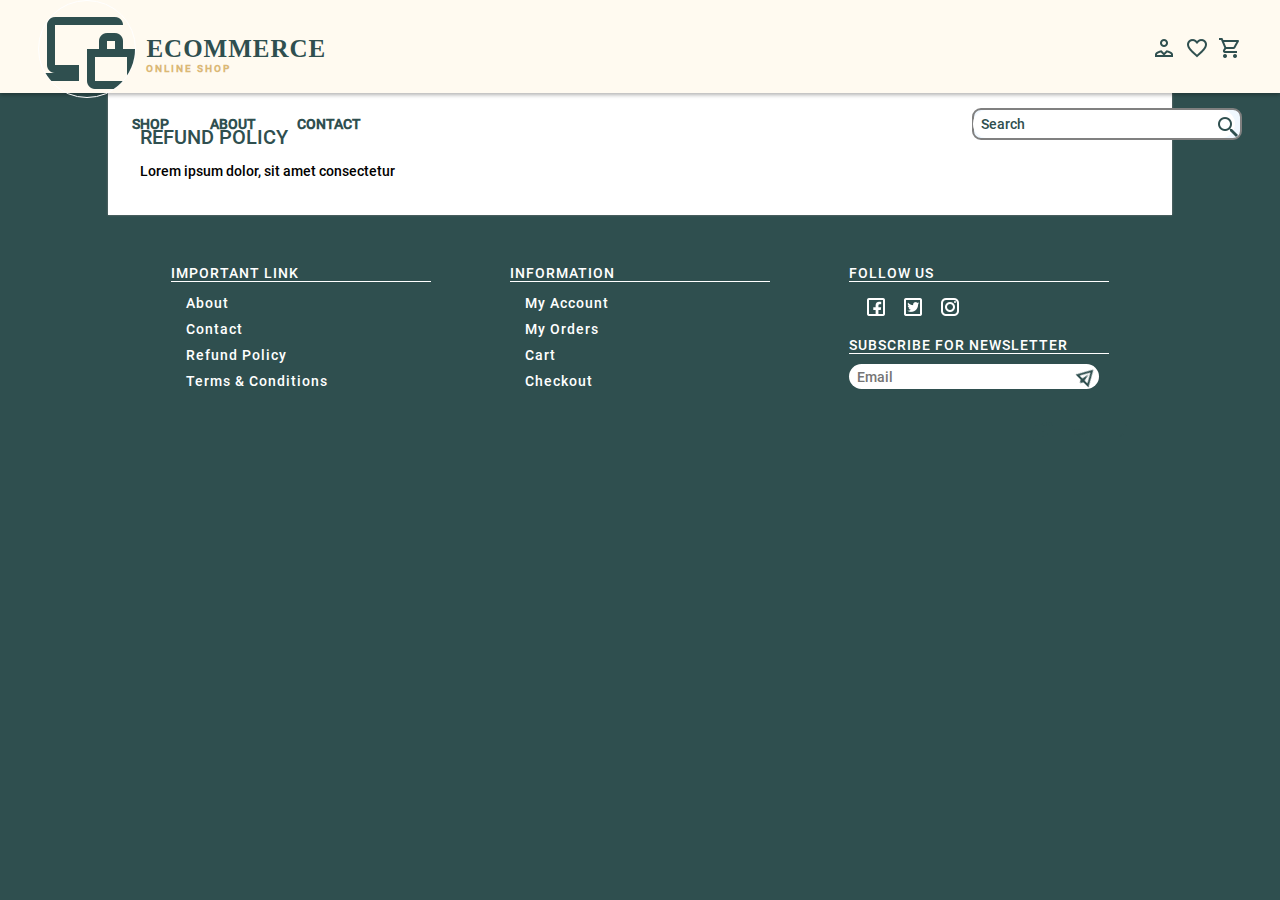
<file: refund.html>
<!DOCTYPE html>
<html lang="en">

 	<head>
 		<!-- Meta Tags -->
		<meta charset="UTF-8">
		<meta name="author" content="Kamran Mubarik">
		<meta name="viewport" content="width=device-width, initial-scale=1.0">
		<!-- Title -->
 		<title>E-Commerce Online Shop</title>
 		<!-- Style Sheet -->
		<link rel="stylesheet" type="text/css" href="css/style.css" />  		
 	</head>
<body>

	<header>
		<div class="container">
			<div class="brand">
				<div class="logo">
					<a href="index.html">
						<img src="img/icons/online_shopping.png">
						<div class="logo-text">
							<p class="big-logo">Ecommerce</p>
							<p class="small-logo">online shop</p>
						</div>
					</a>
				</div> <!-- logo -->
				<div class="shop-icon">
					<div class="dropdown">
						<img src="img/icons/account.png">
						<div class="dropdown-menu">
							<ul>
								<li><a href="account.html">My Account</a></li>
								<li><a href="orders.html">My Orders</a></li>
							</ul>
						</div>
					</div>
					<div class="dropdown">
						<img src="img/icons/heart.png">
						<div class="dropdown-menu wishlist-item">
							<table border="1">
								<thead>
									<tr>
										<th>Image</th>
										<th>Product Name</th>
									</tr>
								</thead>
								<tbody>
									<tr>
										<td><img src="img/product/img1.jpg"></td>
										<td>product name</td>
									</tr>
									<tr>
										<td><img src="img/product/img2.jpg"></td>
										<td>product name</td>
									</tr>
								</tbody>
							</table>
						</div>
					</div>
					<div class="dropdown">
						<img src="img/icons/shopping_cart.png">
						<div class="dropdown-menu cart-item">
							<table border="1">
								<thead>
									<tr>
										<th>Image</th>
										<th>Product Name</th>
										<th class="center">Price</th>
										<th class="center">Qty.</th>
										<th class="center">Amount</th>
									</tr>
								</thead>
								<tbody>
									<tr>
										<td><img src="img/product/img1.jpg"></td>
										<td>product name</td>
										<td class="center">1200</td>
										<td class="center">2</td>
										<td class="center">2400</td>
									</tr>
									<tr>
										<td><img src="img/product/img2.jpg"></td>
										<td>product name</td>
										<td class="center">1500</td>
										<td class="center">2</td>
										<td class="center">3000</td>
									</tr>
								</tbody>
							</table>
						</div>
					</div>
				</div> <!-- shop icons -->
			</div> <!-- brand -->

			<div class="menu-bar">
				<div class="menu">
					<ul>
						<li><a href="index.html">Home</a></li>
						<li><a href="shop.html">Shop</a></li>
						<li><a href="about.html">About</a></li>
						<li><a href="contact.html">Contact</a></li>
					</ul>
				</div>
				<div class="search-bar">
					<form>
						<div class="form-group">
							<input type="text" class="form-control" name="search" placeholder="Search">
							<img src="img/icons/search.png">
						</div>
					</form>
				</div>
			</div> <!-- menu -->
		</div> <!-- container -->
	</header> <!-- header -->

	<div class="container">
		<main>
			<div class="about">
				<h2 class="heading">Refund Policy</h2>
				<p>Lorem ipsum dolor, sit amet consectetur</p>
			</div>
		</main> <!-- Main Area -->
	</div>

	<footer>
		<div class="container">
			<div class="footer-widget">
				<div class="widget">
					<div class="widget-heading">
						<h3>Important Link</h3>
					</div>
					<div class="widget-content">
						<ul>
							<li><a href="about.html">About</a></li>
							<li><a href="contact.html">Contact</a></li>
							<li><a href="refund.html">Refund Policy</a></li>
							<li><a href="terms.html">Terms & Conditions</a></li>
						</ul>
					</div>
				</div>
				<div class="widget">
					<div class="widget-heading">
						<h3>Information</h3>
					</div>
					<div class="widget-content">
						<ul>
							<li><a href="account.html">My Account</a></li>
							<li><a href="orders.html">My Orders</a></li>
							<li><a href="cart.html">Cart</a></li>
							<li><a href="checkout.html">Checkout</a></li>
						</ul>
					</div>
				</div>
				<div class="widget">
					<div class="widget-heading">
						<h3>Follow us</h3>
					</div>
					<div class="widget-content">
						<div class="follow">
							<ul>
								<li><a href="#"><img src="img/icons/facebook.png"></a></li>
								<li><a href="#"><img src="img/icons/twitter.png"></a></li>
								<li><a href="#"><img src="img/icons/instagram.png"></a></li>
							</ul>
						</div>						
					</div>
					<div class="widget-heading">
						<h3>Subscribe for Newsletter</h3>
					</div>
					<div class="widget-content">
						<div class="subscribe">
							<form>
								<div class="form-group">
									<input type="text" class="form-control" name="subscribe" placeholder="Email">
									<img src="img/icons/paper_plane.png">
								</div>
							</form>
						</div>						
					</div>
				</div>
			</div> <!-- Footer Widget -->
			<div class="footer-bar">
				<div class="copyright-text">
					<p>Copyright 2021 - All Rights Reserved</p>
				</div>
				<div class="payment-mode">
					<img src="img/icons/paper_money.png">
					<img src="img/icons/visa.png">
					<img src="img/icons/mastercard.png">
				</div>
			</div> <!-- Footer Bar -->
		</div>
	</footer> <!-- Footer Area -->

</body>

</html>
</file>
<file: admin/css/style.css>
/* Variriables */
:root{
	--khaki: #F0E68C;
	--khakiDark: #BDB76B;
	--darkStaleGray: #2F4F4F;
	--white: #FFFFFF;
}
/* Import Font */
@font-face{
	font-family: Roboto;
	src: url(../../fonts/Roboto/Roboto-Medium.ttf);
}
/* Global Settings */
*{
	padding: 0;
	margin: 0;
	font-family: Roboto;
	font-size: 14px;
	font-weight: normal;
	box-sizing: border-box;
}
body{
	width: 100%;
	height: 100vh;
	background-color: var(--darkStaleGray);
}
hr{
	border: 1px solid rgba(236, 240, 241,0.3);
}
.container{
	width: 1280px;
	margin: 0 auto;
}
/* Header Styling */
header{
	height: 100px;
	background-color: var(--khaki);
}
header .brand{
	display: flex;
	justify-content: space-between;
	align-items: center;
}
header .logo{
	width: 280px;
	height: auto;
}
header .logo a{
	display: flex;
	align-items: center;
	text-decoration: none;
}
header .logo img{
	margin-right: 10px;
}
header .logo p.big-logo{
	font-size: 30px;
	font-weight: bold;
	color: var(--darkStaleGray);
	text-transform: uppercase;
	letter-spacing: 1px;
	margin-top: 10px;
}
header .logo p.small-logo{
	font-size: 24px;
	font-weight: bold;
	color: var(--khakiDark);
	text-transform: uppercase;
	letter-spacing: 3px;
}
header .shop-icon img{
	cursor: pointer;
}
header .dropdown{
	position: relative;
	display: inline-block;
}
header .dropdown:hover .dropdown-menu{
	display: block;
}
header .dropdown-menu{
	position: absolute;
	right: 0;
	background-color: var(--white);
	padding: 15px;
	min-width: 140px;
	display: none;
	border-radius: 2px;
	z-index: 150;
}
header .dropdown-menu ul{
	list-style: none;
	border: 1px solid rgba(236, 240, 241,0.4);
}
header .dropdown-menu ul li{
	padding: 8px;
}
header .dropdown-menu ul li a{
	color: var(--darkStaleGray);
	text-decoration: none;
}
header .dropdown-menu ul li a:hover{
	color: var(--khakiDark);
}
/* Content Styling */
main{
	/*height: 550px;*/
	background-color: var(--white);
	padding: 30px;
	box-shadow: 0 0 2px #808080;
}
main .main-content{
	display: flex;
	justify-content: space-between;
}
main .main-content h3{
	background-color: var(--darkStaleGray);
	color: var(--khaki);
	text-transform: uppercase;
	padding: 10px;
}
main .sidebar{
	width: 20%;
	min-height: 500px;
	padding: 5px;
	border: 1px solid rgba(236, 240, 241,0.3);
}
main .sidebar ul{
	list-style: none;
	padding: 10px;
}
main .sidebar ul li{
	margin-bottom: 5px;
}
main .sidebar ul li a{
	color: var(--darkStaleGray);
	text-transform: uppercase;
	text-decoration: none;
	padding: 5px 8px;
	margin-top: 10px;
	display: block;
}
.active,
main .sidebar ul li a:hover{
	background-color: var(--darkStaleGray);
	color: var(--khaki) !important;
}
main .content{
	width: 78%;
	padding: 5px;
	border: 1px solid rgba(236, 240, 241,0.3);
}
main .dashboard .content-data{
	display: grid !important;
	grid-template-columns: 1fr 1fr !important;
	grid-row-gap: 50px;
	grid-column-gap: 15px;
}
main .dashboard .content-data .content-detail{
	width: 100% !important;
	height: 100%;
	padding-left: 0px !important;
}
main .content .content-data{
	padding: 20px;
	display: flex;
	justify-content: space-between;
}
main .content .content-data .content-form{
	width: 50%;
	border-right: 1px solid #eee;
	padding-right: 10px;
}
main .content .content-data .content-detail{
	width: 49%;
	height: 100%;
	padding-left: 10px;
}
main h4{
	display: block;
	color: var(--darkStaleGray);
	background-color: var(--khaki);
	text-transform: uppercase;
	padding: 5px;
	margin-bottom: 10px;
}
main form .form-group{
	margin: 10px 0;
	width: 100%;
}
main form label{
	color: var(--darkStaleGray);
	display: block;
	margin-bottom: 6px;
}
main form .form-group input,
main form .form-group select,
main form .form-group textarea{
	width: 100%;
	padding: 8px 5px
}
main form input:focus,
main form select:focus,
main form textarea:focus{
	outline: 1px solid var(--darkStaleGray);
}
main form .form-inline{
	display: flex;
	justify-content: space-between;
}
main form .form-inline .form-group{
	width: 49%;
}
main form input[type="submit"]{
	background-color: var(--khaki);
	color: var(--darkStaleGray);
	text-transform: uppercase;
	text-decoration: none;
	text-align: center;
	padding: 5px 8px;
	margin-top: 20px;
	display: block;
	border: none;
	cursor: pointer;
	width: 100%;
}
main form input[type="submit"]:hover{
	background-color: var(--darkStaleGray);
	color: var(--khaki);
}
main table{
	width: 100%;
	border: 1px solid #eee;
	border-collapse: collapse;
}
main table th{
	text-transform: uppercase;
}
main table td, main table th{
	border: 1px solid #eee;
	text-align: center;
	padding: 5px 2px;
}
footer{
	height: 50px;
	background-color: var(--khaki); 
}
footer .footer-bar .copyright-text p{
	color: var(--darkStaleGray);
	text-transform: uppercase;
	letter-spacing: 0.5px;
	font-weight: bold;
	padding-top: 20px;
}
</file>
<file: css/style.css>
/* Variriables */

:root {
  --khaki: #f0e68c;
  --khakiDark: #bdb76b;
  --darkStaleGray: #2f4f4f;
  --white: #ffffff;
}
/* Import Font */
@font-face {
  font-family: Roboto;
  src: url(../fonts/Roboto/Roboto-Medium.ttf);
}
/* Global Settings */
* {
  padding: 0;
  margin: 0;
  font-family: Roboto;
  font-size: 14px;
  font-weight: normal;
  box-sizing: border-box;
}
body {
  width: 100%;
  height: 100vh;
  background-color: darkslategray;
}

hr {
  border: 1px solid rgba(236, 240, 241, 0.3);
}
.container {
  width: 94%;
  margin: 0 auto;
}
.active {
  background-color: var(--darkStaleGray) !important;
  color: var(--khaki) !important;
}
/* Header Styling */
header {
  height: 93px;
  width: auto;
  background-color: floralwhite;
  position: sticky;
  top: 0;
  left: 0;
  z-index: 1000;
  box-shadow: 0 2px 4px 0 rgba(0, 0, 0, 0.3);
}
header .brand {
  display: flex;
  justify-content: space-between;
  align-items: center;
  width: auto;
}
header .logo {
  width: 240px;
  height: auto;
}
header .logo a {
  display: flex;
  align-items: center;
  text-decoration: none;
}
header .logo img {
  margin-top: 0px;
  margin-right: 10px;
  max-width: 110px;
  border: solid 1px white;
  border-radius: 50px;
}
header .logo p.big-logo {
  font-family: 'DM Serif Display', serif;
  font-size: 25px;
  font-weight: bold;
  color: #2f4f4f;
  text-transform: uppercase;
  letter-spacing: 1px;
  margin-top: 10px;
}
header .logo p.small-logo {
  font-size: 10px;
  color: rgb(219, 184, 118);
  font-weight: bold;
  text-transform: uppercase;
  letter-spacing: 2px;
  display: block;
}
header .shop-icon {
  color: darkslategray;
  width: 90px;
  display: flex;
  justify-content: space-between;
  align-items: center;
}
header .shop-icon img {
  cursor: pointer;
}
header .dropdown {
  position: relative;
  display: inline-block;
}
header .dropdown:hover .dropdown-menu {
  display: block;
}
header .dropdown-menu {
  position: absolute;
  right: 0;
  background-color: var(--white);
  padding: 15px;
  min-width: 140px;
  display: none;
  border-radius: 2px;
  z-index: 150;
}
header .dropdown-menu ul {
  list-style: none;
  border: 1px solid rgba(236, 240, 241, 0.4);
}
header .dropdown-menu ul li {
  padding: 8px;
}
header .dropdown-menu ul li a {
  color: var(--darkStaleGray);
  text-decoration: none;
}
header .dropdown-menu ul li a:hover {
  color: var(--khakiDark);
}
.wishlist-item a {
  color: var(--darkStaleGray);
  text-decoration: none;
}
.wishlist-item a:hover {
  color: var(--khakiDark);
  text-decoration: none;
}
header .wishlist-item {
  min-width: 120px;
}
header .cart-item {
  min-width: 100px;
}
.cart-item a {
  color: var(--darkStaleGray);
  text-decoration: none;
}
.cart-item a:hover {
  color: var(--khakiDark);
  text-decoration: none;
}
header .center {
  text-align: center;
}
header .menu-bar {
  display: flex;
  justify-content: space-between;
  align-items: center;
  margin-top: 10px;
  
}
header .menu ul {
  width: 350px;
  padding-right: 15px;
  display: flex;
  justify-content: space-between;
  list-style: none;
}
header .menu ul li a {
  text-decoration: wavy;
  padding: 12px;
  text-transform: uppercase;
  margin-bottom: 1px;
  border-bottom: 1px solid transparent;
  color: var(--darkStaleGray);
  font-weight: bold;
  transition: 0.7s;
}
header .menu ul li a:hover {
  border-bottom: 3px solid var(--darkStaleGray);
  background-color: #bbb8b8;
  transition: 0.8s;
}
header .search-bar {
  width: 270px;
  height: 32px;
  border: 2px solid gray;
  border-radius: 9px;
  padding-left: 4.5px;
  background-color: aliceblue;
}
.search-bar ::placeholder {
  color: #2f4f4f;
}
header .form-group {
  position: relative;
}
header .form-group input {
  width: 100%;
  height: 28px;
  position: absolute;
  right: 5px;
  border: 0;
  border-radius: 30px;
  outline: 0;
  padding: 5px 8px;
}
header .form-group img {
  position: absolute;
  right: 0px;
  top: 5px;
  cursor: pointer;
}
/* Content Styling */
.banner-image{
  margin-top: 0px;
  width: 100%;
  height: 250px;
  background: gray url(../img/extras/banner/b1.jpg) no-repeat;
  background-blend-mode:multiply;
  background-size: cover;
  text-align: center;
  line-height: 36px;
  padding: 20px 40px;
  
}
.about h3{
  font-size: 16px;
  color: #2f4f4f;
}
.banner-image h2{
  color: white;
  margin-top: 100px;
  font-size: 80px;
  background-blend-mode:screen;
  background-color: #2f4f4f;
  text-shadow: -1px -1px 0 #000, 1px -1px 0 #000, -1px 1px 0 #000, 1px 1px 0 #000;
}
main {
  height: auto;
  background-color: var(--white);
  padding: 2px;
  margin-top: 0px;
  margin-bottom: -40px;
  margin-left: 70px;
  margin-right: 70px;
  box-shadow: 0 0 2px #808080;
  position: relative;
  z-index: 100;
  width:auto;
  
}
main .slider {
  height: 490px;
  position: relative;
}
main .slider img {
  width: 100%;
  height:520px;
  object-fit: cover;
  overflow-y: visible;
}
main .slider .slider-text {
  position: absolute;
  top: 70%;
  left: 10px;
  color: var(--white);
  background-color: rgba(0, 0, 0, 0.5);
  border-radius: 3px;
  padding: 20px;
}
main .slider .slider-text h3 {
  font-size: 20px;
  text-transform: uppercase;
  letter-spacing: 2px;
  text-align: right;
}
main .slider .slider-text h2 {
  color: var(--khaki);
  font-size: 42px;
  text-transform: uppercase;
  letter-spacing: 2px;
  margin-bottom: 20px;
}
main .slider .slider-text a {
  color: var(--darkStaleGray);
  font-size: 16px;
  font-weight: bold;
  text-transform: uppercase;
  text-decoration: none;
  padding: 5px 15px;
  letter-spacing: 1px;
  background: linear-gradient(
    to bottom,
    var(--khakiDark),
    var(--khaki),
    var(--khakiDark)
  );
  border-radius: 30px;
}
main .new-product-section {
  padding: 20px;
  margin-top: 80px;
  margin-bottom: 60px;
}
main .new-product-section .product-section-heading {
  text-align: center;
}
main .new-product-section .product-section-heading h2 {
  color: var(--darkStaleGray);
  font-size: 24px;
  font-weight: bold;
  text-transform: uppercase;
  text-decoration: none;
  letter-spacing: 1px;
  margin-bottom: 10px;
}
main .new-product-section .product-section-heading h3 {
  color: #dbb876;
  font-size: 12px;
  font-weight: bold;
  text-transform: uppercase;
  text-decoration: none;
  letter-spacing: 1px;
  display: inline-block;
  padding-bottom: 8px;
  border-bottom: 2px solid var(--khaki);
}
main .product-content {
  margin-top: 40px;
  display: grid;
  grid-template-columns: 1fr 1fr 1fr 1fr;
  grid-column-gap: 25px;
  grid-row-gap: 40px;
}
main .product-content .product img {
  width: 100%;
  height: 220px;
  object-fit: cover;
  margin-bottom: 10px;
}
main .product-content .product h3 {
  color: #dbb876;
  font-size: 12px;
  font-weight: normal;
  margin-bottom: 8px;
  text-transform: uppercase;
  letter-spacing: 1px;
}
main .product-content .product h2 {
  color: var(--darkStaleGray);
  font-size: 13px;
  font-weight: bold;
  margin-bottom: 20px;
  text-transform: uppercase;
  letter-spacing: 1px;
}
main .product-content .product .product-detail a {
  float: left;
  color: var(--darkStaleGray);
  background-color: transparent;
  font-size: 11px;
  font-weight: bold;
  text-transform: uppercase;
  text-decoration: none;
  letter-spacing: 1px;
  border: 1px solid var(--darkStaleGray);
  border-radius: 20px;
  padding: 5px 8px;
  transition: 0.5s;
}
main .product-content .product .product-detail a:hover {
  background-color: var(--khaki);
  border: 1px solid transparent;
}
main .product-content .product p {
  color: var(--darkStaleGray);
  float: right;
  font-size: 14px;
  font-weight: bold;
  margin-top: 5px;
}
main .collection {
  display: flex;
  justify-content: space-around;
  align-items: center;
}
main .collection .men-collection {
  width: 49%;
  height: 200px;
  background: gray url(../img/other/men-collection.jpg) no-repeat;
  background-size: cover;
  background-blend-mode: multiply;
  text-align: right;
  line-height: 36px;
  padding: 20px 40px;
}
main .collection .women-collection {
  width: 49%;
  height: 200px;
  background: gray url(../img/other/women-collection.jpg) no-repeat;
  background-size: cover;
  background-blend-mode: multiply;
  text-align: left;
  line-height: 36px;
  padding: 20px 40px;
}
main .collection .men-collection h2,
main .collection .women-collection h2 {
  width: 200px;
  font-size: 24px;
  color: var(--white);
  display: inline-block;
  letter-spacing: 1.5px;
  text-transform: uppercase;
}
footer {
  height: 100px;
  background-color: #2f4f4f;
  margin: 0px 120px 0px 120px;
}
footer .footer-widget {
  padding-top: 70px;
  display: flex;
  justify-content: space-between;
}
.product img:hover{
  transform: translateY(-6px);
  box-shadow: 0 2px 4px 0 rgba(0, 0, 0, 0.3);
}

footer .footer-widget .widget {
  width: 300px;
  height: 170px;
  padding: 20px;
  color: var(--white);
  background-color: var(--darkStaleGray);
}
footer .footer-widget .widget h3 {
  font-size: 14px;
  text-transform: uppercase;
  color: var(--white);
  letter-spacing: 1px;
  margin-bottom: 8px;
  border-bottom: 1px solid var(--white);
}
footer .footer-widget .widget ul {
  list-style: none;
  margin-left: 10px;
}
footer .footer-widget .widget ul li {
  padding: 5px;
}
footer .footer-widget .widget ul li a {
  color: var(--white);
  text-decoration: none;
  letter-spacing: 1px;
}
footer .footer-widget .widget ul li a:hover {
  text-decoration: underline;
  cursor: pointer;
  transform: translateY(-6px);
  box-shadow: 0 2px 4px 0 rgba(0, 0, 0, 0.3);
}
footer .footer-widget .widget .follow ul {
  list-style: none;
  margin-left: 10px;
  margin-bottom: 10px;
}
footer .footer-widget .widget .follow ul li {
  display: inline-block;
}
footer .footer-widget .widget .subscribe {
  widows: 250px;
}
footer .footer-widget .widget .subscribe .form-control {
  width: 250px;
}
footer .footer-widget .widget .subscribe .form-group {
  width: 250px;
  position: relative;
  margin-top: 10px;
}
footer .footer-widget .widget .subscribe .form-group input {
  widows: 100%;
  height: 25px;
  border: none;
  outline: none;
  padding: 3px 8px;
  border-radius: 30px;
}
footer .footer-widget .widget .subscribe .form-group img {
  position: absolute;
  top: 0;
  right: 0;
  transform: rotate(45deg);
  cursor: pointer;
}
footer .footer-bar {
  display: flex;
  justify-content: space-between;
  align-items: center;
  padding: 5px 0;
}
footer .footer-bar .copyright-text p {
  color: var(--darkStaleGray);
  text-transform: uppercase;
  letter-spacing: 0.5px;
}
footer .footer-bar .payment-mode img {
  margin-left: 10px;
}

/* About Page */
main .about {
  padding: 30px;
}
main .about .heading {
  text-align: left;
}
main .about .heading h2 {
  color: var(--darkStaleGray);
  font-size: 24px;
  font-weight: bold;
  text-transform: uppercase;
  text-decoration: none;
  letter-spacing: 1px;
  margin-bottom: 10px;
}
main .about p {
  letter-spacing: 0.6;
  line-height: 24px;
}
/*contact Page */
main .contact {
  padding: 50px;
  text-align: center;
}
main .contact .heading {
  text-align: center;
}
main .contact .heading h2 {
  color: var(--darkStaleGray);
  font-size: 24px;
  font-weight: bold;
  text-transform: uppercase;
  text-decoration: none;
  letter-spacing: 1px;
  margin-bottom: 10px;
}
main .contact form {
  width: 100%;
  margin: 0 auto;
  margin-top: 40px;
}
main .contact form input[type="submit"] {
  background-color: var(--khaki);
  border: 1px solid transparent;
  color: var(--darkStaleGray);
  border-radius: 3px;
  cursor: pointer;
  transition: 0.5s;
  display: inline;
}

/* Product Page ===== Single Product Styling */
main .breadcrumb {
  background-color: var(--khaki);
  padding: 10px 0;
  margin-bottom: 25px;
}
main .breadcrumb ul {
  display: flex;
  justify-content: flex-start;
  list-style: none;
}
main .breadcrumb ul li {
  padding: 0 10px;
}
main .breadcrumb ul li a {
  color: var(--darkStaleGray);
  text-decoration: none;
}
main .single-product {
  display: flex;
  justify-content: space-between;
  margin-bottom: 30px;
}
main .single-product .images-section {
  width: 40%;
}
main .single-product .product-detail {
  width: 60%;
  padding-left: 30px;
}
main .single-product .images-section .larg-img img {
  width: 100%;
  height: 380px;
  object-fit: cover;
}
main .single-product .images-section .small-img {
  width: 100%;
  display: flex;
  justify-content: space-between;
  padding: 10px 0;
}
main .single-product .images-section .small-img img {
  width: 80px;
  height: 53px;
}
main hr {
  margin-top: 20px;
  margin-bottom: 20px;
}
main .single-product .product-detail h2 {
  font-size: 24px;
  color: var(--darkStaleGray);
  margin-bottom: 15px;
}
main .single-product .product-detail h3 {
  font-size: 18px;
  color: var(--khakiDark);
}
main .single-product .product-detail p {
  font-size: 14px;
  line-height: 20px;
  color: var(--darkStaleGray);
}
main .single-product .product-detail .product-cart #cart-form {
  margin-bottom: 20px;
}
main .single-product .product-detail .product-cart #cart-form input {
  height: 30px;
  padding: 5px;
  color: var(--darkStaleGray);
}
main
  .single-product
  .product-detail
  .product-cart
  #cart-form
  input[type="submit"] {
  background-color: var(--khaki);
  border: 1px solid transparent;
  color: var(--darkStaleGray);
  border-radius: 3px;
  cursor: pointer;
  transition: 0.5s;
}
main
  .single-product
  .product-detail
  .product-cart
  #cart-form
  input[type="submit"]:hover {
  border: 1px solid var(--darkStaleGray);
}
main
  .single-product
  .product-detail
  .product-cart
  #wishlist-form
  input[type="checkbox"] {
  width: 24px;
  height: 24px;
  position: relative;
  outline: none;
  cursor: pointer;
  appearance: none;
}
main
  .single-product
  .product-detail
  .product-cart
  #wishlist-form
  input[type="checkbox"]:before {
  content: "";
  width: 100%;
  height: 100%;
  position: absolute;
  top: 6px;
  left: 0;
  background: url(../img/icons/heart.png);
}
main
  .single-product
  .product-detail
  .product-cart
  #wishlist-form
  input:checked[type="checkbox"]:before {
  background: url(../img/icons/heart_fill.png);
}
main .single-product .product-detail .product-meta p {
  margin-bottom: 20px;
}
main .product-long-description h3 {
  font-size: 18px;
  color: var(--khakiDark);
  margin-bottom: 20px;
}
main .product-long-description p {
  font-size: 14px;
  line-height: 20px;
  color: var(--darkStaleGray);
}
/* Shop Page ===== Shop Page Styling */
main .new-product-section.shop {
  margin-top: 20px !important;
  display: flex;
}
main .new-product-section.shop .sidebar {
  width: 23%;
  margin-right: 2%;
  border-right: 1px solid #eee;
  padding-right: 10px;
}
main .new-product-section.shop .sidebar .sidebar-widget {
  margin-bottom: 15px;
}
main .new-product-section.shop .sidebar .sidebar-widget h3 {
  text-transform: uppercase;
  font-weight: bold;
  letter-spacing: 1px;
  color: var(--darkStaleGray);
  margin-bottom: 15px;
  padding-bottom: 5px;
  border-bottom: 1px solid var(--darkStaleGray);
}
main .new-product-section.shop .sidebar .sidebar-widget ul li {
  list-style-position: inside;
  padding: 3px 0;
}
main .new-product-section.shop .sidebar .sidebar-widget ul li a {
  color: #dbb876;
  font-style: italic;
  text-decoration: none;
}
main .new-product-section.shop .sidebar .sidebar-widget ul li a:hover {
  color: var(--khakiDark);
}
main .new-product-section.shop .sidebar .sidebar-widget .ui-state-active {
  background-color: var(--khaki) !important;
}
main .new-product-section.shop .sidebar .sidebar-widget .ui-state-focus {
  outline: none;
  border: 1px solid var(--khakiDark) !important;
}
main .new-product-section.shop .sidebar .sidebar-widget .ui-widget-header {
  background-color: var(--darkStaleGray) !important;
}
main .new-product-section.shop .product-content {
  width: 75%;
  margin-top: 0px !important;
  display: grid;
  grid-template-columns: 1fr 1fr 1fr;
  grid-column-gap: 15px;
  grid-row-gap: 40px;
}
main .load-more {
  width: 100%;
  text-align: center;
}
main .load-more a {
  color: var(--darkStaleGray);
  text-transform: uppercase;
  text-decoration: none;
  padding: 5px;
  border-bottom: 1px dashed var(--darkStaleGray);
  transition: 0.5s ease-in-out;
  border-radius: 20px 20px 0px 0px;
}
main .load-more a:hover {
  padding: 5px 8px;
  border: 1px dashed var(--darkStaleGray);
  border-radius: 20px;
}
/* Content Section === Cart Page */
main .cart-page {
  max-height: 580px;
  display: flex;
  justify-content: space-between;
  padding: 10px;
}
/* Content main === Cart Page === Cart Items */
main .cart-page .cart-items {
  width: 70%;
}
main h2 {
  color: var(--darkStaleGray);
  font-size: 20px;
  text-transform: uppercase;
  margin-bottom: 10px;
}
main .cart-page .cart-items table {
  width: 100%;
}
main .cart-page .cart-items table .qty {
  text-align: center;
  position: relative;
}
main .cart-page .cart-items tbody img {
  width: 100px;
  height: 80px;
  margin-right: 3px;
}
main .cart-page .cart-items table th {
  border-bottom: 1px solid rgba(236, 240, 241, 0.3);
  text-align: left;
  padding: 5px 0;
}
main .cart-page .cart-items table td {
  color: var(--darkStaleGray);
  border-bottom: 1px solid rgba(236, 240, 241, 0.3);
  padding: 8px 0;
}
main .cart-page .cart-items table td a {
  color: var(--white);
  background-color: red;
  padding: 1px 7px;
  text-decoration: none;
  border-radius: 2px;
}
main .cart-page .cart-items table td a:hover {
  background-color: var(--darkStaleGray);
}
main .cart-page .cart-items .pagination ul {
  width: 60%;
  display: flex;
  justify-content: flex-start;
  list-style: none;
  margin-top: 10px;
}
main .cart-page .cart-items .pagination ul li a {
  padding: 3px 8px;
  margin-right: 5px;
  color: var(--khaki);
  background-color: var(--darkStaleGray);
  text-decoration: none;
}
main .cart-page .cart-items .pagination ul li a:hover {
  color: var(--darkStaleGray);
  background-color: var(--khaki);
}
input.cartNumber::-webkit-outer-spin-button,
input.cartNumber::-webkit-inner-spin-button {
  -webkit-appearance: none;
  margin: 0;
}
input.cartNumber {
  width: 50px;
  height: 25px;
  position: absolute;
  padding: 0 5px;
  top: 20%;
  left: 23px;
}
div.prev {
  width: 30px;
  height: 25px;
  position: absolute;
  left: -10px;
  top: 20%;
  background-color: var(--darkStaleGray);
  color: var(--khaki);
  border-radius: 2px;
  padding-top: 4px;
  z-index: 999;
  cursor: pointer;
}
div.next {
  width: 30px;
  height: 25px;
  position: absolute;
  right: -10px;
  top: 20%;
  background-color: var(--darkStaleGray);
  color: var(--khaki);
  border-radius: 2px;
  padding-top: 4px;
  z-index: 999;
  cursor: pointer;
}
div.prev:hover,
div.next:hover {
  background-color: var(--khaki);
  color: var(--darkStaleGray);
}
/* Content Section === Cart Page === Cart Summary */
main .cart-summary {
  width: 25%;
  height: 220px;
  padding: 5px;
  border: 1px solid rgba(236, 240, 241, 0.3);
  margin-top: 28px;
}
main .cart-summary .checkout-total h3 {
  background-color: var(--darkStaleGray);
  color: var(--khaki);
  text-transform: uppercase;
  padding: 10px;
}
main .cart-summary .checkout-total ul {
  list-style: none;
  padding: 10px;
}
main .cart-summary .checkout-total ul li {
  margin-bottom: 10px;
}
main .cart-summary .checkout-total ul li a {
  background-color: var(--khaki);
  color: var(--darkStaleGray);
  text-transform: uppercase;
  text-decoration: none;
  text-align: center;
  padding: 5px 8px;
  margin-top: 20px;
  display: block;
}
main .cart-summary .checkout-total ul li a:hover {
  background-color: var(--darkStaleGray);
  color: var(--khaki);
}
/* Content Section === Checkout Page */
main .checkout-page {
  /*max-height: 680px;*/
  display: flex;
  justify-content: space-between;
  padding: 10px;
}
/* Content main === Checkout Page === Checkout Items */
main .checkout-page .billing-detail {
  width: 60%;
}
main .checkout-page .billing-detail h4 {
  display: block;
  color: var(--darkStaleGray);
  background-color: var(--khaki);
  text-transform: uppercase;
  padding: 5px;
  margin-bottom: 10px;
}
main form.checkout-form .form-group {
  margin: 10px 5px;
  width: calc(100% - 10px);
}
main form.checkout-form label {
  color: var(--darkStaleGray);
  display: block;
  margin-bottom: 6px;
}
main form.checkout-form .form-group input,
main form.checkout-form .form-group select,
main form.checkout-form .form-group textarea {
  width: 100%;
  padding: 8px 5px;
}
main form.checkout-form input:focus,
main form.checkout-form select:focus,
main form.checkout-form textarea:focus {
  outline: 1px solid var(--darkStaleGray);
}
main form.checkout-form .form-inline {
  display: flex;
  justify-content: space-between;
}
main form.checkout-form .form-inline .form-group {
  width: 48%;
}
/* Content Section === Checkout Page === Order Summary */
main .order-summary {
  width: 30%;
  height: 500px;
  padding: 5px;
  border: 1px solid rgba(236, 240, 241, 0.3);
}
main .order-summary .checkout-total span {
  float: right;
}
main .order-summary .checkout-total textarea {
  width: 100%;
  resize: none;
  display: none;
  font-size: 12px;
  padding: 5px;
}
main .order-summary .checkout-total h3 {
  background-color: var(--darkStaleGray);
  color: var(--khaki);
  text-transform: uppercase;
  padding: 10px;
}
main .order-summary .checkout-total ul {
  list-style: none;
  padding: 10px;
}
main .order-summary .checkout-total ul li {
  margin-bottom: 10px;
}
main .order-summary .checkout-total ul li input[type="radio"] {
  width: 15px;
  height: 15px;
  position: relative;
  appearance: none;
  outline: none;
  margin-right: 5px;
}
main .order-summary .checkout-total ul li input[type="radio"]:after {
  content: "";
  width: 100%;
  height: 100%;
  position: absolute;
  left: 0;
  top: 2px;
  border: 1px solid var(--khaki);
  border-radius: 50%;
  padding: 2px;
  box-sizing: border-box;
  background-clip: content-box;
}
main .order-summary .checkout-total ul li input:checked[type="radio"]:after {
  content: "";
  width: 100%;
  height: 100%;
  position: absolute;
  left: 0;
  top: 2px;
  background: var(--darkStaleGray);
  border-radius: 50%;
  padding: 2px;
  box-sizing: border-box;
  background-clip: content-box;
}
main .order-summary .checkout-total ul li input[type="submit"] {
  background-color: var(--khaki);
  color: var(--darkStaleGray);
  text-transform: uppercase;
  text-decoration: none;
  text-align: center;
  padding: 5px 8px;
  margin-top: 20px;
  display: block;
  border: none;
  cursor: pointer;
  width: 100%;
}
main .order-summary .checkout-total ul li input[type="submit"]:hover {
  background-color: var(--darkStaleGray);
  color: var(--khaki);
}
/* Account Page === Profile */
main .account-page {
  display: flex;
  justify-content: space-between;
  padding: 10px;
}
main .account-page .profile {
  width: 30%;
}
main .account-page .profile .profile-img {
  width: 140px;
  height: 160px;
  margin: 0 auto;
  margin-bottom: 60px;
  overflow: none;
  text-align: center;
}
main .account-page .profile .profile-img img {
  width: 100%;
  height: 140px;
  border-radius: 50%;
  border: 1px solid rgba(236, 240, 241, 0.3);
  object-fit: cover;
  box-shadow: 0px 0px 8px #9e9e9e;
}
main .account-page .profile .profile-img h2 {
  color: var(--darkStaleGray);
  margin-top: 10px;
  margin-bottom: 5px;
}
main .account-page .profile ul {
  list-style: none;
  padding: 10px;
}
main .account-page .profile ul li {
  margin-bottom: 5px;
}
main .account-page .profile ul li a {
  color: var(--darkStaleGray);
  border: 1px solid rgba(236, 240, 241, 0.3);
  text-transform: uppercase;
  text-decoration: none;
  text-align: left;
  padding: 5px 8px;
  display: block;
}
main .account-page .profile ul li a:hover {
  background-color: var(--darkStaleGray);
  color: var(--khaki);
}
main .account-page .profile ul li a span {
  float: right;
}
/* Account Page === Detail */
main .account-page .account-detail {
  width: 60%;
}
main .account-page .account-detail input[type="submit"] {
  background-color: var(--khaki);
  color: var(--darkStaleGray);
  text-transform: uppercase;
  text-decoration: none;
  text-align: center;
  padding: 5px 8px;
  margin-top: 20px;
  display: block;
  border: none;
  cursor: pointer;
  width: 100%;
}
main .account-page .account-detail input[type="submit"]:hover {
  background-color: var(--darkStaleGray);
  color: var(--khaki);
}

main .account-page .account-detail table {
  border: 1px solid #eee;
  width: 100%;
}

main .account-page .account-detail table th,
main .account-page .account-detail table td {
  padding: 8px;
  text-align: center;
  border: 1px solid #eee;
}
.refund h3{
  font-size: 17px;
  color: #2f4f4f;
}
.refund{
  padding: 15px;
  margin-left: 30px;
  margin-right: 30px;
}
.refund #email{
  color: #2f4f4f; 
  font-weight: 1000;
}
</file>
